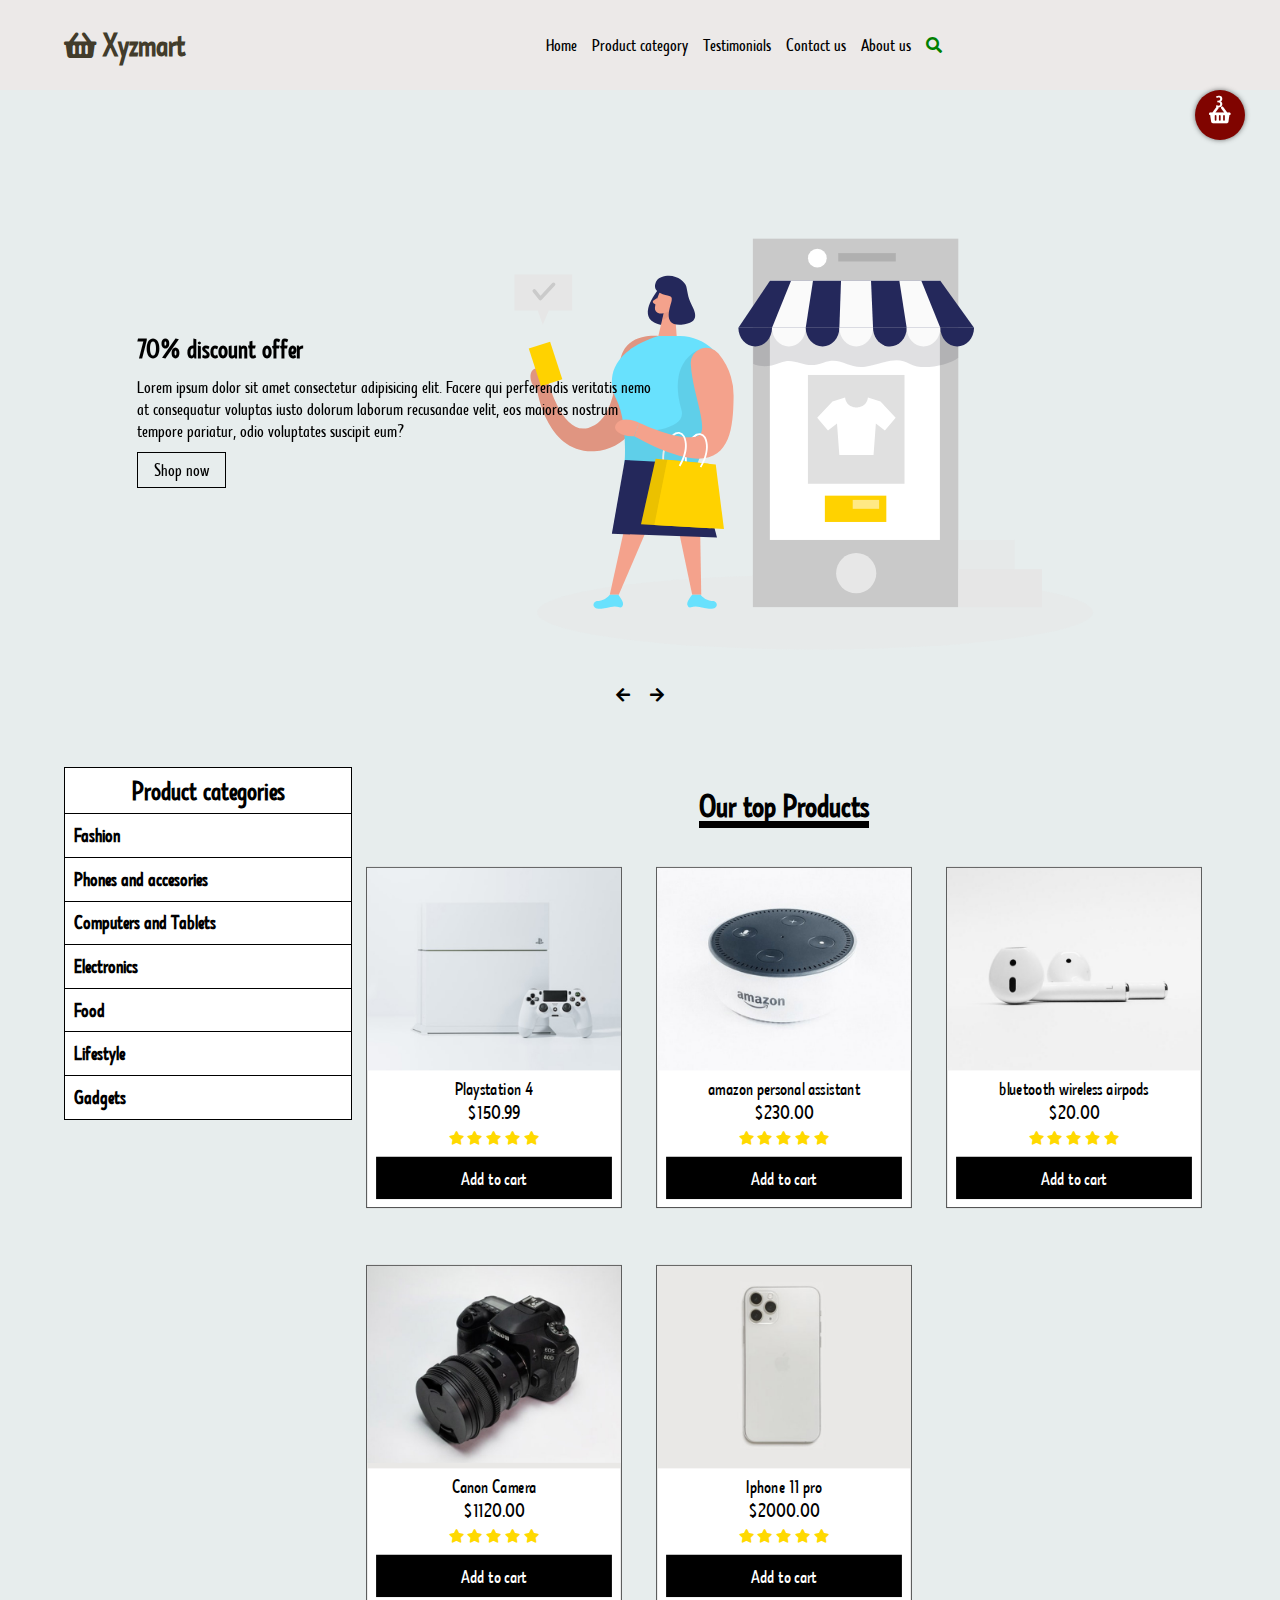
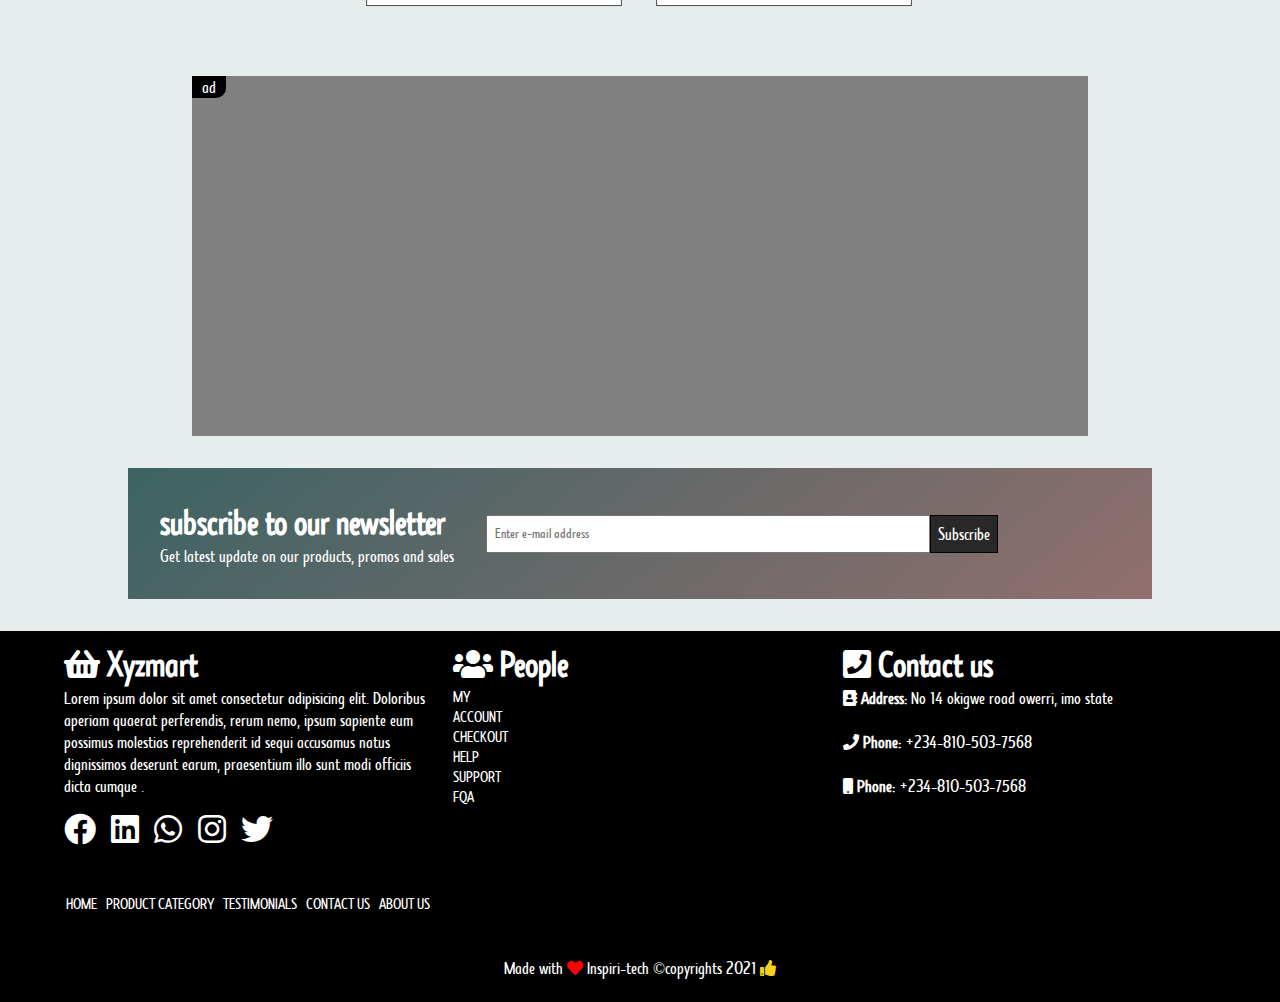
<file: index.html>
<!DOCTYPE html>
<html lang="en">
  <head>
    <meta charset="UTF-8" />
    <meta http-equiv="X-UA-Compatible" content="IE=edge" />
    <meta name="viewport" content="width=device-width, initial-scale=1.0" />
    <title>E-commerce Home</title>
    <link rel="stylesheet" href="./public/css/font-awesome.css" />
    <link rel="stylesheet" href="./public/css/all.min.css" />
    <link rel="stylesheet" href="public/css/main.css" />
  </head>
  <body>
      <header>
        <div class="site-menu">
          <div class="site-name">
            <h1>
              <i class="fa fa-shopping-basket" aria-hidden="true"></i> Xyzmart
            </h1>
            <i class="fa fa-bars" aria-hidden="true"></i>
          </div>
          <nav class="site-nav">
            <ul class="nav-menu toggle-visibility">
              <li><a href="#">Home</a></li>
              <li><a href="#">Product category</a></li>
              <li><a href="#">Testimonials</a></li>
              <li><a href="#">Contact us</a></li>
              <li><a href="#">About us</a></li>
              <li><a href="" class=""><i class="fa fa-search"></i></a></li>
            </ul>
            
            <ul class="site-menu-icons-nav">
              <li id="show-cart"><i class="fas fa-shopping-basket"><i class=""></i></i><sup><strong>3</strong></sup></li>
            </ul>
          </nav>

          
        </div>

       
      </header>
     
      <section class="hero-section ">
        <div class="sliders">
          <div
            class="slide "
            style="
              background-image: url(./public/images/online_shopping.svg);
              background-size: contain;
              background-position: center;
              background-repeat: no-repeat;
              background-position-x: right;
            "
          >
            <div class="slide-banner">
              <h2>70% discount offer</h2>
              <p>
                Lorem ipsum dolor sit amet consectetur adipisicing elit. Facere
                qui perferendis veritatis nemo at consequatur voluptas iusto
                dolorum laborum recusandae velit, eos maiores nostrum tempore
                pariatur, odio voluptates suscipit eum?
              </p>
              <a href="#" class="btn btn-outline shop-now">Shop now</a>
            </div>
          </div>

          <div
            class="slide"
            style="
              background-image: url(./public/images/undraw_shopping_app_flsj.svg);
              background-size: contain;
              background-position: center;
              background-repeat: no-repeat;
              background-position-x: right;
            "
          >
            <div class="slide-banner">
              <h2>70% discount offer</h2>
              <p>
                Lorem ipsum dolor sit amet consectetur adipisicing elit. Facere
                qui perferendis veritatis nemo at consequatur voluptas iusto
                dolorum laborum recusandae velit, eos maiores nostrum tempore
                pariatur, odio voluptates suscipit eum?
              </p>
              <a href="#" class="btn btn-outline shop-now">Shop now</a>
            </div>
          </div>

          <div
            class="slide"
            style="
              background-image: url(./public/images/undraw_empty_cart_co35.svg);
              background-size: contain;
              background-position: center;
              background-repeat: no-repeat;
              background-position-x: right;
            "
          >
            <div class="slide-banner">
              <h2>70% discount offer</h2>
              <p>
                Lorem ipsum dolor sit amet consectetur adipisicing elit. Facere
                qui perferendis veritatis nemo at consequatur voluptas iusto
                dolorum laborum recusandae velit, eos maiores nostrum tempore
                pariatur, odio voluptates suscipit eum?
              </p>
              <a href="#" class="btn btn-outline shop-now">Shop now</a>
            </div>
          </div>
        </div>
        <div class="sliders-controls"></div>
      </section>

      <!-- Top products-->
<main>
  <div class="cart toggle-cart ">
    <div class="cart-header"><h3>
      xyzcart
    </h3>
    <i class="fa fa-times" id="close-cart" aria-hidden="true"></i>
  </div>
    <div class="cart-body">
      <div class="cart-product">
        <div class="cart__prod-img">
   <img src="./public/images/sample6.jpg" alt="">
        </div>
        <div class="cart__prod-details">
          <div class="cart__product-count">
            <button class="cart__product-count-plus counter-btn"><i class="fa fa-plus" aria-hidden="true"></i></button>
            <input type="text" class="cart__product-count-counter"  id = "count-input"value='1'>
            <button class="cart__product-count-plus counter-btn"><i class="fa fa-minus" aria-hidden="true"></i></button>
          </div>
          <div class="cart__prod-name">Iphone 11 pro max</div>
          <div class="cart__prod-price">
            <p>$400.99</p>
          <a href="" class="btn btn-outline">Remove</a>
          <a href="" class="btn btn-outline btn-success">descrption</a>

          </div>
        </div>
      </div>

      <div class="cart-product">
        <div class="cart__prod-img">
   <img src="./public/images/sample5.jpg" alt="">
        </div>
        <div class="cart__prod-details">
          <div class="cart__product-count">
            <button class="cart__product-count-plus counter-btn"><i class="fa fa-plus" aria-hidden="true"></i></button>
            <input type="text" class="cart__product-count-counter " value='1'/>
            <button class="cart__product-count-plus counter-btn"><i class="fa fa-minus" aria-hidden="true"></i></button>
          </div>
          <div class="cart__prod-name">Apple air pods</div>
          <div class="cart__prod-price">
            <p>$200.00</p>
          <a href="" class="btn btn-outline">Remove</a>
          <a href="" class="btn btn-outline btn-success">descrption</a>
          </div>
        </div>
      </div>
    </div>
    <div class="cart__product-total">
      <div class="price-total">
        <h3>Price total</h3>
        <h3 class="product-total">$600.99</h3>
      </div>

      <div class="cart-footer-container">
        <button class="btn btn-outline cshoping">continue shopping</button>
        <button class="btn btn-outline  p2p">Proceed to payment</button>
      </div>
    </div>

    
    
  </div>
  <div class="products_section ">
  <div class="category-dropdown">
    <div class="cat-header">
      <h3>Product categories</h3>
    </div>
<ul class="products-categories">
  <li><a href="">Fashion</a></li>
  <li><a href="">Phones and accesories</a></li>
  <li><a href="">Computers and Tablets</a></li>
  <li><a href="">Electronics</a></li>
  <li><a href="">Food</a></li>
  <li><a href="">Lifestyle</a></li>
  <li><a href="">Gadgets</a></li>
</ul>
</div>

<div class="top-products">
  <div class="section-header">
    <h2>Our top Products</h2>
    <div class="grid-4-cols ">
      <div class="product-card">
        <div class="product-header-top">
          <img src="./public/images/sample7.jpg" alt="">
        </div>
        <div class="prod-card-body">
          <div class="product-name">Playstation 4</div>
          <div class="product-price">$150.99</div>
          <div class="review">
            <i class="fas fa-star    "></i>
            <i class="fas fa-star    "></i>
            <i class="fas fa-star    "></i>
            <i class="fas fa-star    "></i>
            <i class="fas fa-star    "></i>
          </div>
          <a href="" class="btn btn-add-to-cart ">Add to cart</a>
        </div>
      </div>


      <div class="product-card">
        <div class="product-header-top">
          <img src="./public/images/sample5.jpg" alt="">
        </div>
        <div class="prod-card-body">
          <div class="product-name">amazon personal assistant</div>
          <div class="product-price">$230.00</div>
          <div class="review">
            <i class="fas fa-star    "></i>
            <i class="fas fa-star    "></i>
            <i class="fas fa-star    "></i>
            <i class="fas fa-star    "></i>
            <i class="fas fa-star    "></i>
          </div>
          <a href="" class="btn btn-add-to-cart">Add to cart</a>
        </div>
      </div>


      <div class="product-card">
        <div class="product-header-top">
          <img src="./public/images/sample4.jpg" alt="">
        </div>
        <div class="prod-card-body">
          <div class="product-name">bluetooth wireless airpods</div>
          <div class="product-price">$20.00</div>
          <div class="review">
            <i class="fas fa-star    "></i>
            <i class="fas fa-star    "></i>
            <i class="fas fa-star    "></i>
            <i class="fas fa-star    "></i>
            <i class="fas fa-star    "></i>
          </div>
          <a href="" class="btn btn-add-to-cart">Add to cart</a>
        </div>
      </div>


      <div class="product-card">
        <div class="product-header-top">
          <img src="./public/images/sample8.jpg" alt="">
        </div>
        <div class="prod-card-body">
          <div class="product-name">Canon Camera</div>
          <div class="product-price">$1120.00</div>
          <div class="review">
            <i class="fas fa-star    "></i>
            <i class="fas fa-star    "></i>
            <i class="fas fa-star    "></i>
            <i class="fas fa-star    "></i>
            <i class="fas fa-star    "></i>
          </div>
          <a href="" class="btn btn-add-to-cart">Add to cart</a>
        </div>
      </div>

      <div class="product-card">
        <div class="product-header-top">
          <img src="./public/images/sample6.jpg" alt="">
        </div>
      <div class="prod-card-body">
          <div class="product-name"></div>
        </div>
        <div class="prod-card-body">
          <div class="product-name">Iphone 11 pro</div>
          <div class="product-price">$2000.00</div>
          <div class="review">
            <i class="fas fa-star    "></i>
            <i class="fas fa-star    "></i>
            <i class="fas fa-star    "></i>
            <i class="fas fa-star    "></i>
            <i class="fas fa-star    "></i>
          </div>
          <a href="" class="btn btn-add-to-cart">Add to cart</a>
        </div>
      </div>



    </div>
  </div>
</div>

  </div>


  <div class="section ad">
    <div class="ad__space">
<div class="ads-header">
  <p>ad</p>
</div>

    </div>
  </div>

  <div class="get-info">
    <div class="info-text">
      <h1>subscribe to our newsletter</h1>
      <p>Get latest update on our products, promos and sales</p>
    </div>
    
    <form action="" method="post">
      <div class="form-control">
        <input type="email" placeholder="Enter e-mail address"> <a href="" class="btn-outline subscribe">Subscribe</a>
      </div>
    </form>
  </div>
</main>


<footer>
  <div class="footer">
    <div class="socials">
   
      <h1><i class="fa fa-shopping-basket" aria-hidden="true"></i> Xyzmart</h1>
      <p>Lorem ipsum dolor sit amet consectetur adipisicing elit. Doloribus aperiam quaerat perferendis, rerum nemo, ipsum sapiente eum possimus molestias reprehenderit id sequi accusamus natus dignissimos deserunt earum, praesentium illo sunt modi officiis dicta cumque .</p>
<div class=" social-icons">
  <a href="https://facebook.com" ><i class="fab fa-facebook fa-2x" aria-hidden="true"></i></a>
  <a href="https://facebook.com" ><i class="fab fa-linkedin fa-2x" aria-hidden="true"></i></a>
  <a href="https://facebook.com" ><i class="fab fa-whatsapp fa-2x" aria-hidden="true"></i></a>
  <a href="https://facebook.com" ><i class="fab fa-instagram  fa-2x" aria-hidden="true"></i></a>
  <a href="https://facebook.com" ><i class="fab fa-twitter  fa-2x" aria-hidden="true"></i></a>
</div>
    </div>
    <div class="quick-links">
      <h1><span class="fa fa-users"></span> People</h1>
      <ul class="quick-links">
        <li><a href="">My Account</a></li>
        <li><a href="">Checkout</a></li>
        <li><a href="">Help</a></li>
        <li><a href="">Support</a></li>
        <li><a href="">FQA</a></li>
        <li><a href=""></a></li>
      </ul>
    </div>

    <div class="contact-us">
      <h1><i class="fa fa-phone-square" aria-hidden="true"> </i> Contact us</h1>
      <div class="">
        <p><i class="fas fa-address-book "> </i><strong>  Address:  </strong> No 14 okigwe road owerri, imo state </p>
        <br>
        <p><i class="fa fa-phone" aria-hidden="true"></i> <strong>  Phone:   </strong> +234-810-503-7568 </p>
        <br>
        <p><i class="fas fa-mobile"></i><strong>  Phone:   </strong> +234-810-503-7568</p>
        
      </div>
      </ul>
    </div>

    <div class="newsletter">
     
      <ul class="footer-nav">
        <li><a href="">Home</a></li>
        <li><a href="">Product category</a></li>
        <li><a href="">Testimonials</a></li>
        <li><a href="">contact us</a></li>
        <li><a href="">About us</a></li>
      </ul>
    </div>
  </div>
 
  <div class="copyright">Made with  <i class="fa fa-heart " aria-hidden="true"></i> Inspiri-tech &copy;copyrights 2021
    <i class="fa fa-thumbs-up" aria-hidden="true"></i>
  </div>
</footer>

    

    <script src="./public/js/jquery-1.11.0.min.js"></script>
    <script src="./public/js/jquery-migrate-1.2.1.min.js"></script>
    <!-- <script src="./public/js/all.min.js"></script> -->
    <script src="./public/js/slick.min.js"></script>
    <script src="./public/js/main.js"></script>
  </body>
</html>
</file>
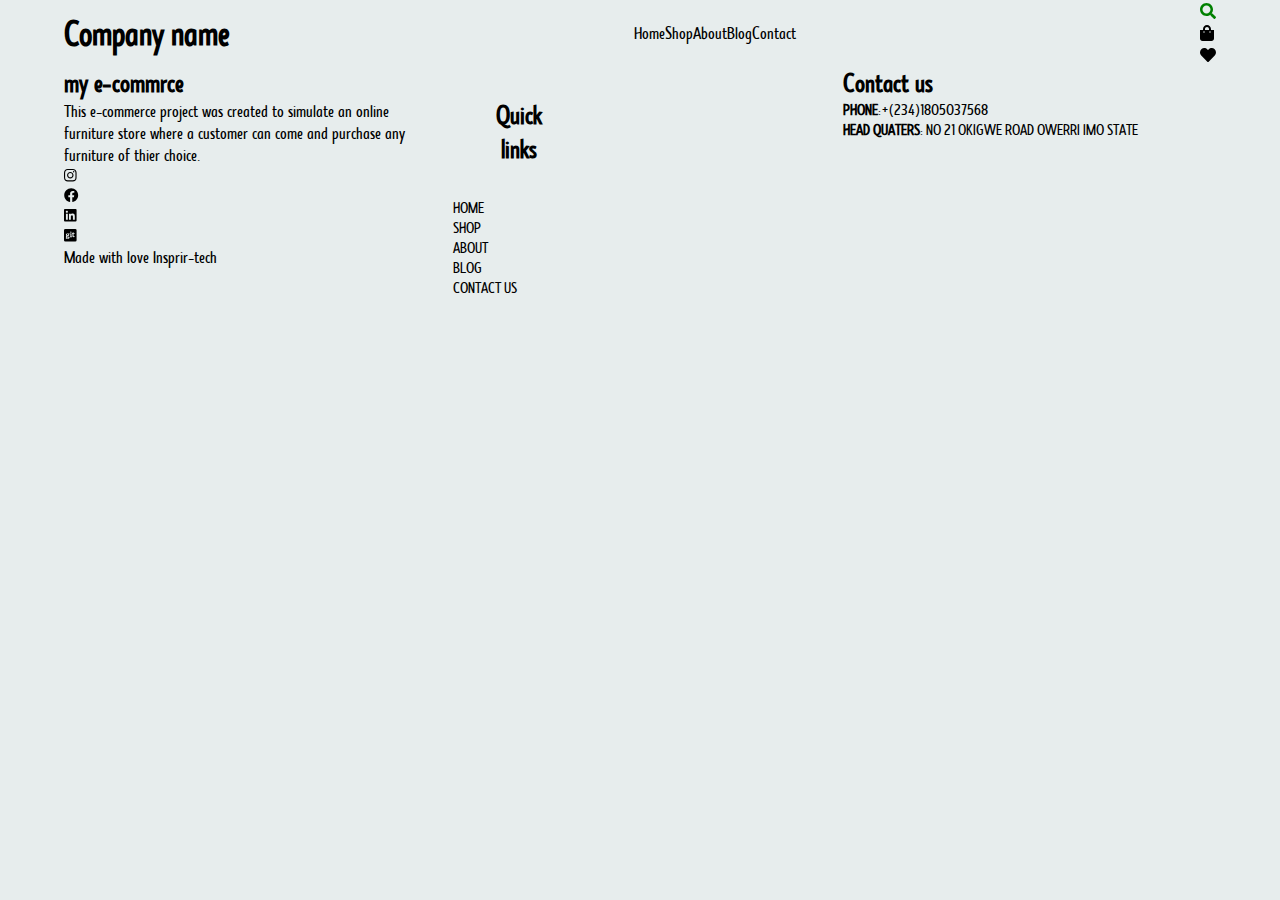
<file: blank.html>
<!DOCTYPE html>
<html lang="en">
<head>
    <meta charset="UTF-8">
    <meta http-equiv="X-UA-Compatible" content="IE=edge">
    <meta name="viewport" content="width=device-width, initial-scale=1.0">
    <title>E-commerce Home</title>
    <link rel="stylesheet" href="./public/css/font-awesome.css">
    <link rel="stylesheet" href="./public/css/all.min.css">
    <link rel="stylesheet" href="public/css/main.css">
    
</head>
<body>
<div class="main">
    
<section class="header-section">
     <div class="site-menu">
         <div class="site-title">
                <h1>Company name</h1>
         </div>

             <ul class="site-nav hide_menu">
<li><a href="">Home</a></li>
<li><a href="">Shop</a></li>
<li><a href="">About</a></li>
<li><a href="">Blog</a></li>
<li><a href="">Contact</a></li> 
             </ul>


<ul class="menu-icons">
<li><i class="fas fa-search" aria-hidden="true"></i></li>
<li><i class="fas fa-shopping-bag    "></i></li>
<li><i class="fas fa-heart" aria-hidden="true"></i></li>
<li class="bars"><i class="fas fa-bars  "></i></li>
</ul>


     </div>
</section>








<div class="footer">
<div class="side-desc">
    <h2>my e-commrce</h2>
<p>This e-commerce project was created to simulate an online furniture store where a customer can come and purchase any furniture of thier choice.</p>

<nav class="socials">
    <li><a href=""><i class="fab fa-instagram "></i></a></li>
    <li><a href=""> <i class="fab fa-facebook" aria-hidden="true"></i></a></li>
    <li><a href=""><i class="fab fa-linkedin aria-hidden="true"></i></a></li>
    <li><a href="">   <i class="fab fa-git-square" aria-hidden="true"></i></a></li>
</nav>
<div class="signature">
    <p>Made with love Insprir-tech</p>
</div>
</div>
<div class="quick-links">
    <h2>Quick links</h2>
<nav>
    <ul>
        <li><a href="">Home</a></li>
        <li><a href="">Shop</a></li>
        <li><a href="">About</a></li>
        <li><a href="">Blog</a></li>
        <li><a href="">Contact us</a></li>
    </ul>
</nav>
</div>

<div class="constact-us">
    <h2>Contact us</h2>
    <ul>
        <li><b>Phone</b>:+(234)1805037568</li>
        <li><b>Head quaters</b>: No 21 okigwe road owerri imo state </li>
        <li><a href=""></a></li>
    </ul>
</div>


</div>

</div>
<script src="./public/js/all.min.js"></script>
<script src="./public/js/main.js"></script>
</body>
</html>
</file>
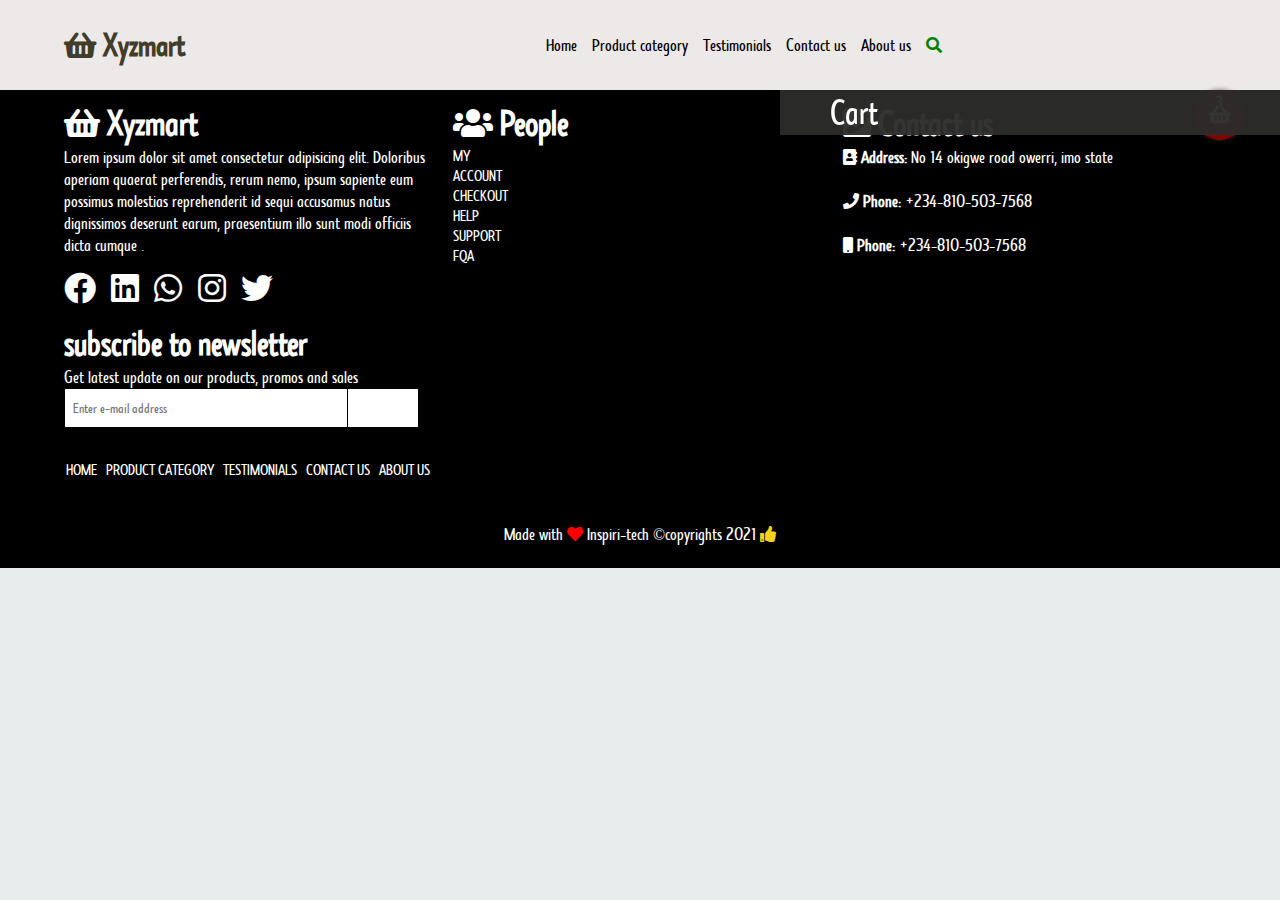
<file: cart.html>
<!DOCTYPE html>
<html lang="en">
  <head>
    <meta charset="UTF-8" />
    <meta http-equiv="X-UA-Compatible" content="IE=edge" />
    <meta name="viewport" content="width=device-width, initial-scale=1.0" />
    <title>Cart </title>
    <link rel="stylesheet" href="./public/css/font-awesome.css" />
    <link rel="stylesheet" href="./public/css/all.min.css" />
    <link rel="stylesheet" href="public/css/main.css" />
  </head>
  <body>
      <header>
        <div class="site-menu">
          <div class="site-name">
            <h1>
              <i class="fa fa-shopping-basket" aria-hidden="true"></i> Xyzmart
            </h1>
            <i class="fa fa-bars" aria-hidden="true"></i>
          </div>
          <nav class="site-nav">
            <ul class="nav-menu toggle-visibility">
              <li><a href="#">Home</a></li>
              <li><a href="#">Product category</a></li>
              <li><a href="#">Testimonials</a></li>
              <li><a href="#">Contact us</a></li>
              <li><a href="#">About us</a></li>
              <li><a href="" class=""><i class="fa fa-search"></i></a></li>
            </ul>
            
            <ul class="site-menu-icons-nav">
              <li><i class="fas fa-shopping-basket"><i class=""></i></i><sup><strong>3</strong></sup></li>
            </ul>
          </nav>
        </div>
      </header>
      
     <main class="cart">
  <div class="cart-header">Cart</div>


     </main>
<footer>
  <div class="footer">
    <div class="socials">
   
      <h1><i class="fa fa-shopping-basket" aria-hidden="true"></i> Xyzmart</h1>
      <p>Lorem ipsum dolor sit amet consectetur adipisicing elit. Doloribus aperiam quaerat perferendis, rerum nemo, ipsum sapiente eum possimus molestias reprehenderit id sequi accusamus natus dignissimos deserunt earum, praesentium illo sunt modi officiis dicta cumque .</p>
<div class=" social-icons">
  <a href="https://facebook.com" ><i class="fab fa-facebook fa-2x" aria-hidden="true"></i></a>
  <a href="https://facebook.com" ><i class="fab fa-linkedin fa-2x" aria-hidden="true"></i></a>
  <a href="https://facebook.com" ><i class="fab fa-whatsapp fa-2x" aria-hidden="true"></i></a>
  <a href="https://facebook.com" ><i class="fab fa-instagram  fa-2x" aria-hidden="true"></i></a>
  <a href="https://facebook.com" ><i class="fab fa-twitter  fa-2x" aria-hidden="true"></i></a>
</div>
    </div>
    <div class="quick-links">
      <h1><span class="fa fa-users"></span> People</h1>
      <ul class="quick-links">
        <li><a href="">My Account</a></li>
        <li><a href="">Checkout</a></li>
        <li><a href="">Help</a></li>
        <li><a href="">Support</a></li>
        <li><a href="">FQA</a></li>
        <li><a href=""></a></li>
      </ul>
    </div>

    <div class="contact-us">
      <h1><i class="fa fa-phone-square" aria-hidden="true"> </i> Contact us</h1>
      <div class="">
        <p><i class="fas fa-address-book "> </i><strong>  Address:  </strong> No 14 okigwe road owerri, imo state </p>
        <br>
        <p><i class="fa fa-phone" aria-hidden="true"></i> <strong>  Phone:   </strong> +234-810-503-7568 </p>
        <br>
        <p><i class="fas fa-mobile"></i><strong>  Phone:   </strong> +234-810-503-7568</p>
        
      </div>
      </ul>
    </div>

    <div class="newsletter">
      <h1>subscribe to newsletter</h1>
      <p>Get latest update on our products, promos and sales</p>
      <form action="" method="post">
        <div class="form-control">
          <input type="email" placeholder="Enter e-mail address"> <a href="" class="btn-outline">Subscribe</a>
        </div>
      </form>
      <ul class="footer-nav">
        <li><a href="">Home</a></li>
        <li><a href="">Product category</a></li>
        <li><a href="">Testimonials</a></li>
        <li><a href="">contact us</a></li>
        <li><a href="">About us</a></li>
      </ul>
    </div>
  </div>
 
  <div class="copyright">Made with  <i class="fa fa-heart " aria-hidden="true"></i> Inspiri-tech &copy;copyrights 2021
    <i class="fa fa-thumbs-up" aria-hidden="true"></i>
  </div>
</footer>
    <script src="./public/js/jquery-1.11.0.min.js"></script>
    <script src="./public/js/jquery-migrate-1.2.1.min.js"></script>
    <!-- <script src="./public/js/all.min.js"></script> -->
    <script src="./public/js/slick.min.js"></script>
    <script src="./public/js/main.js"></script>
  </body>
</html>
</file>
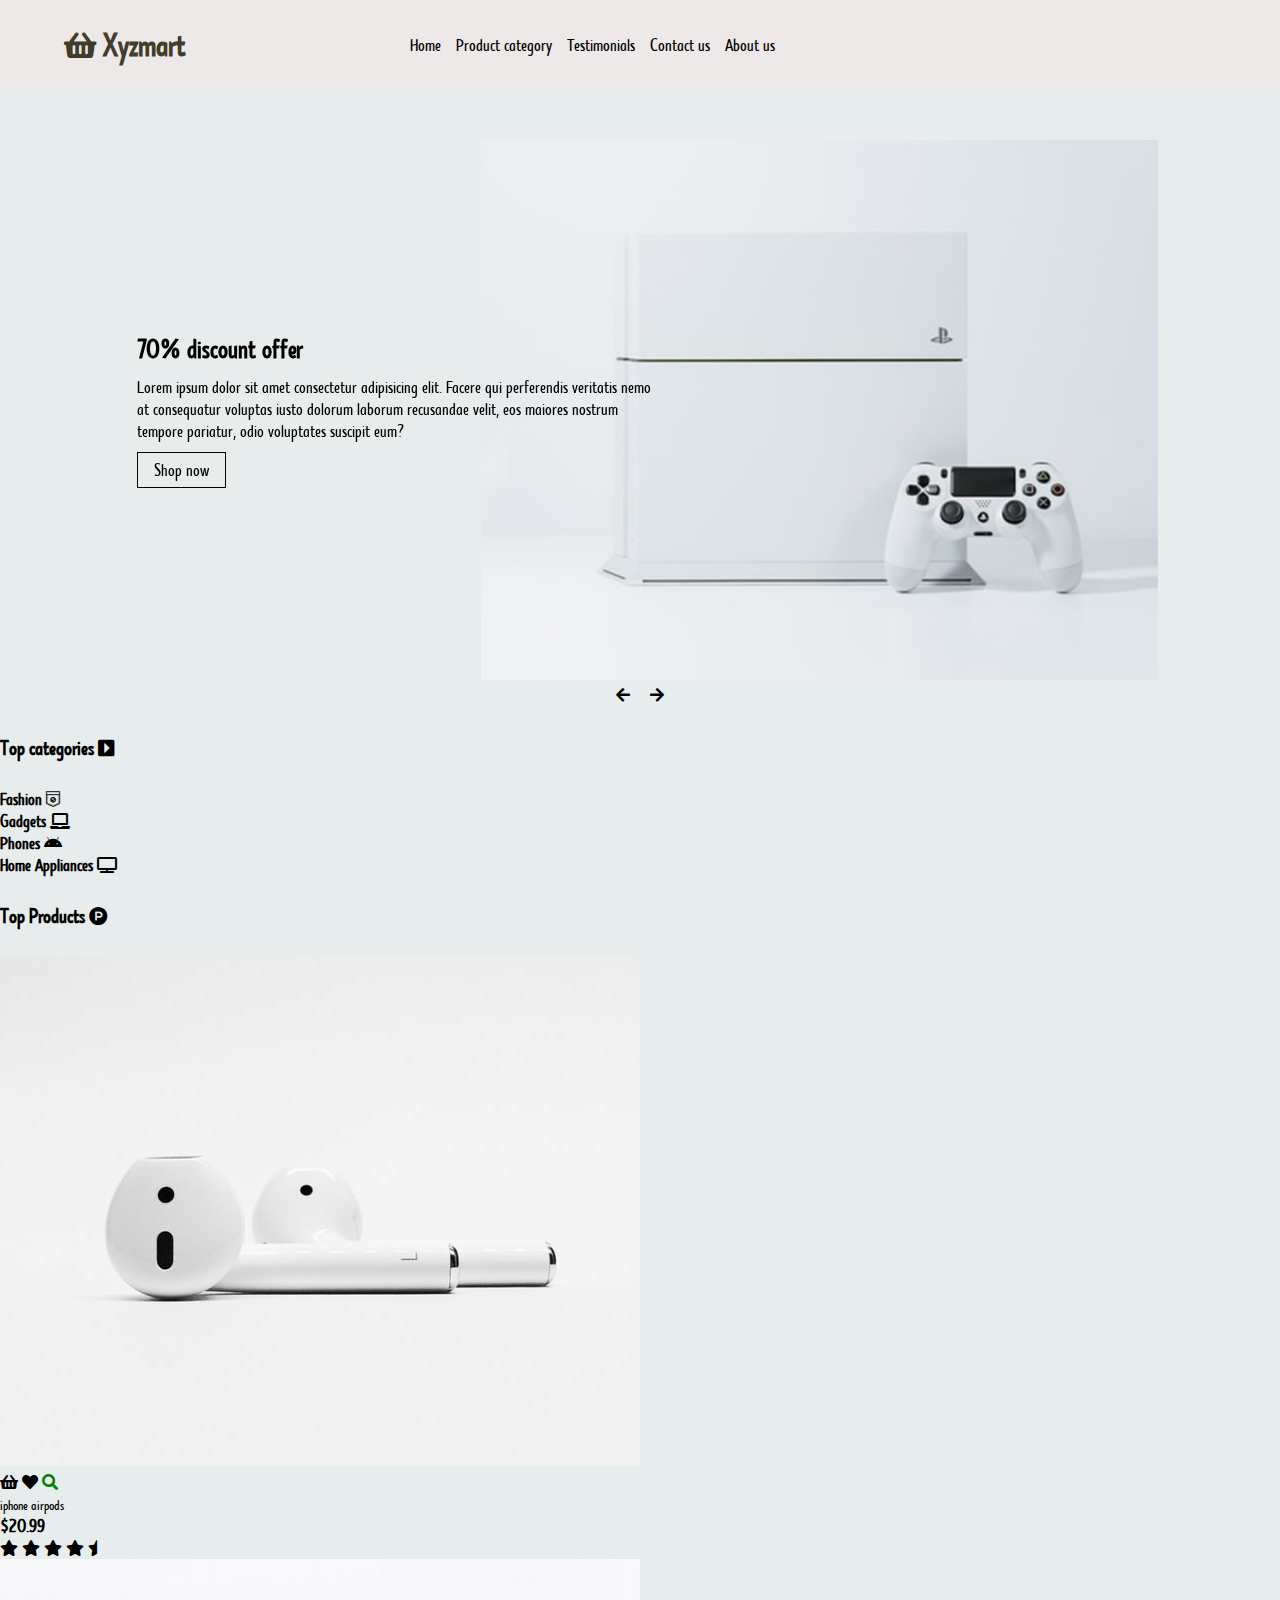
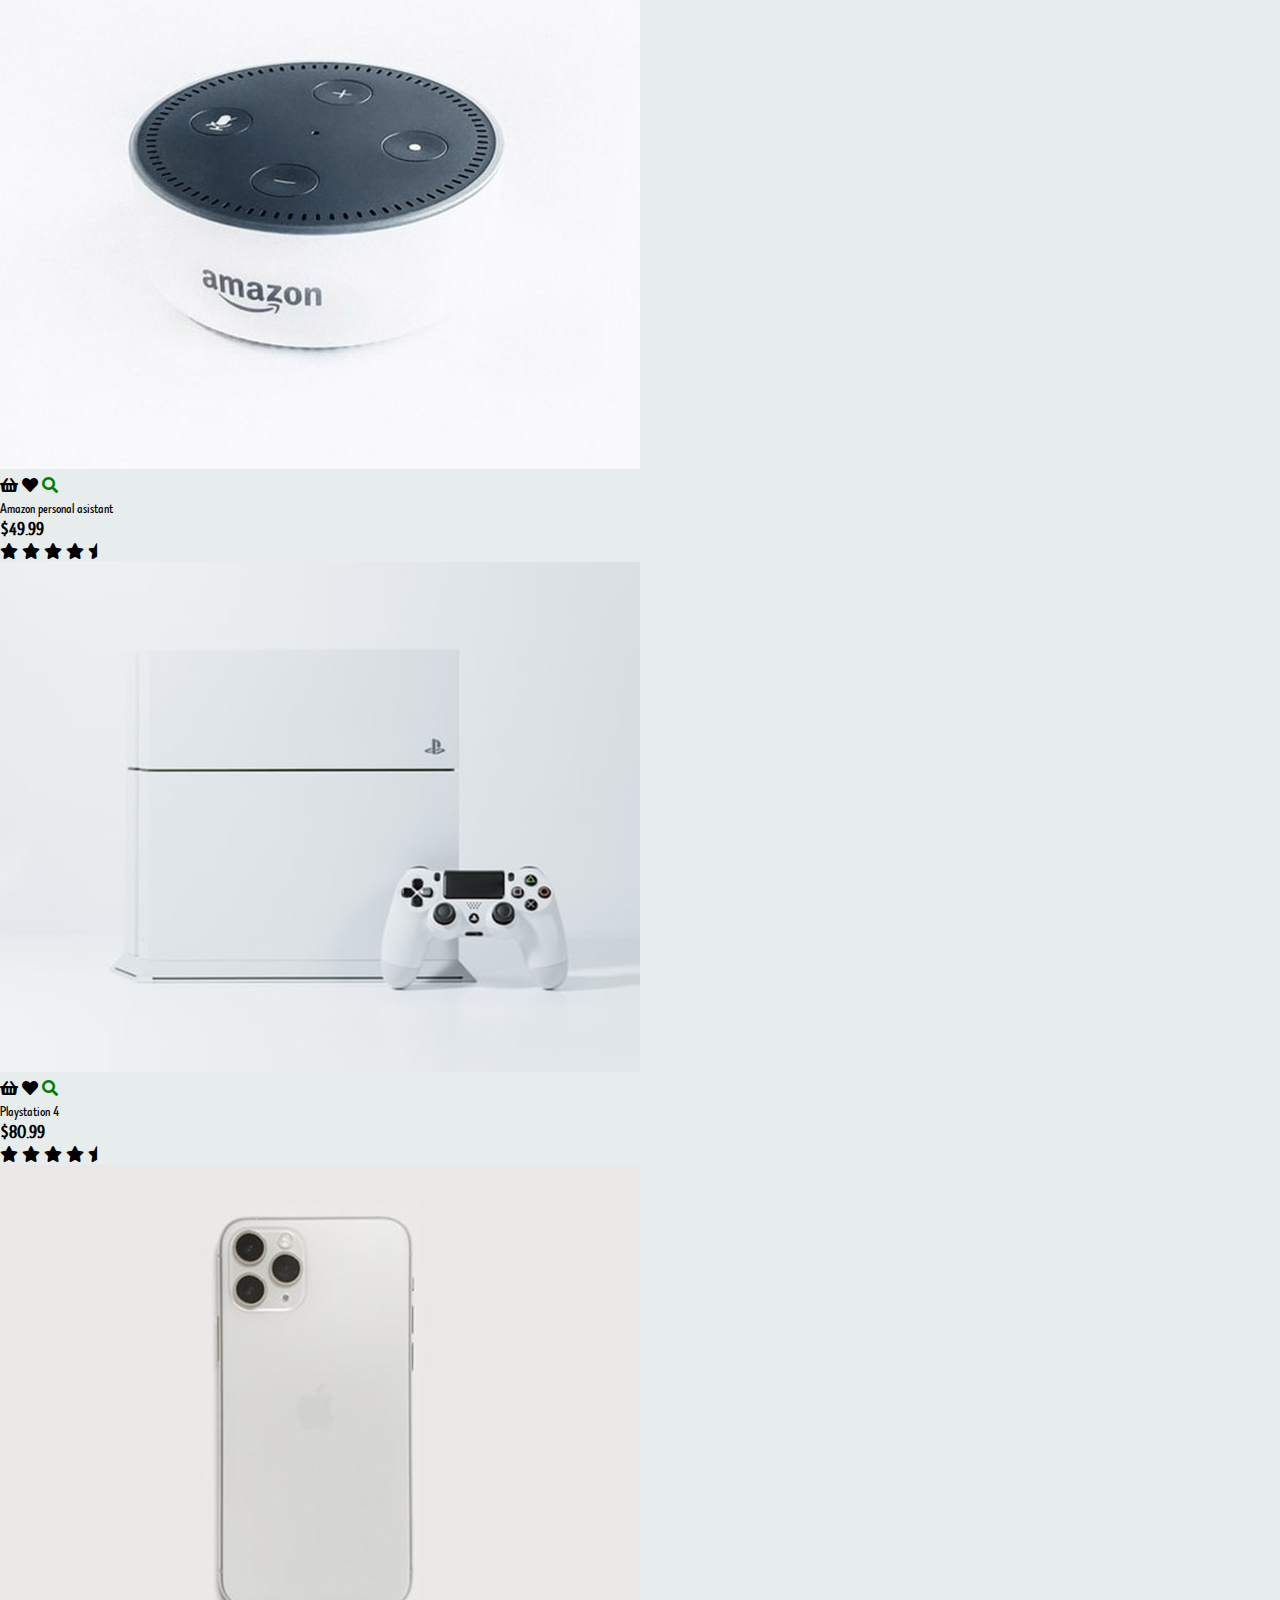
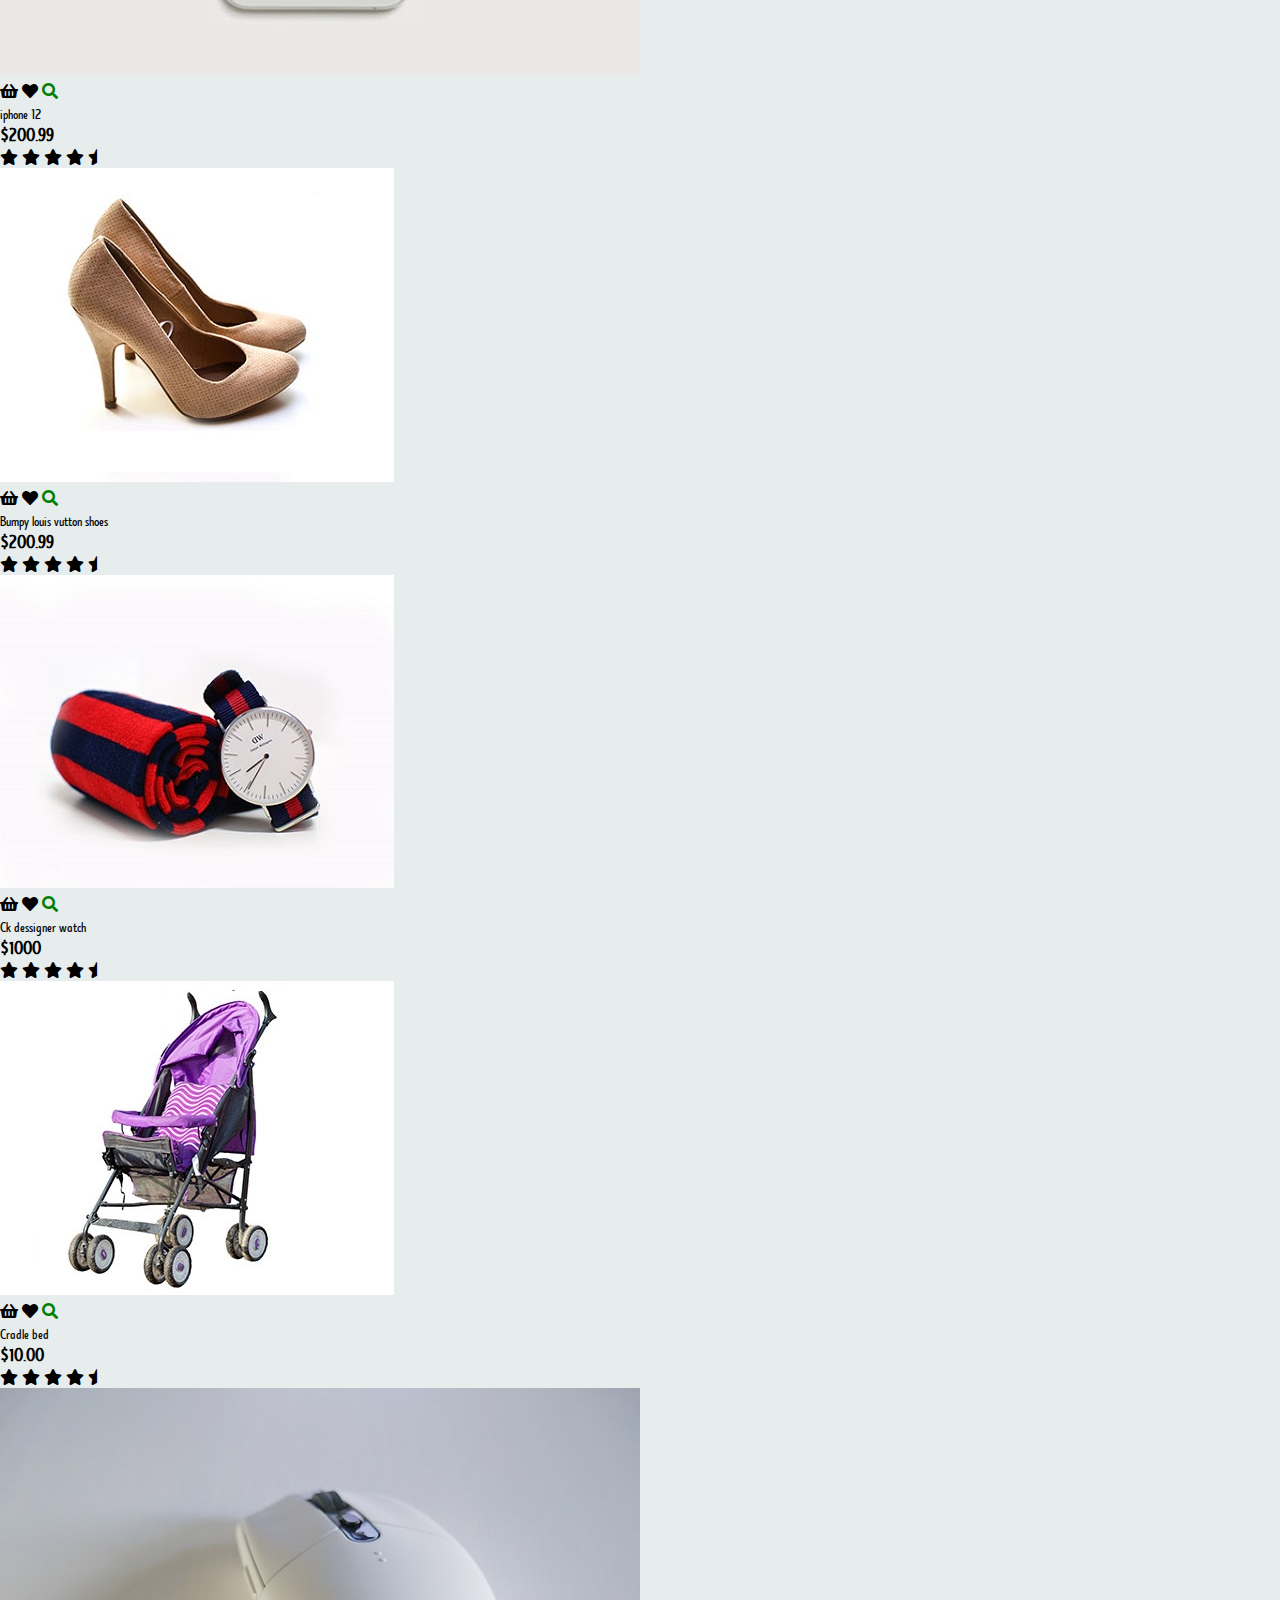
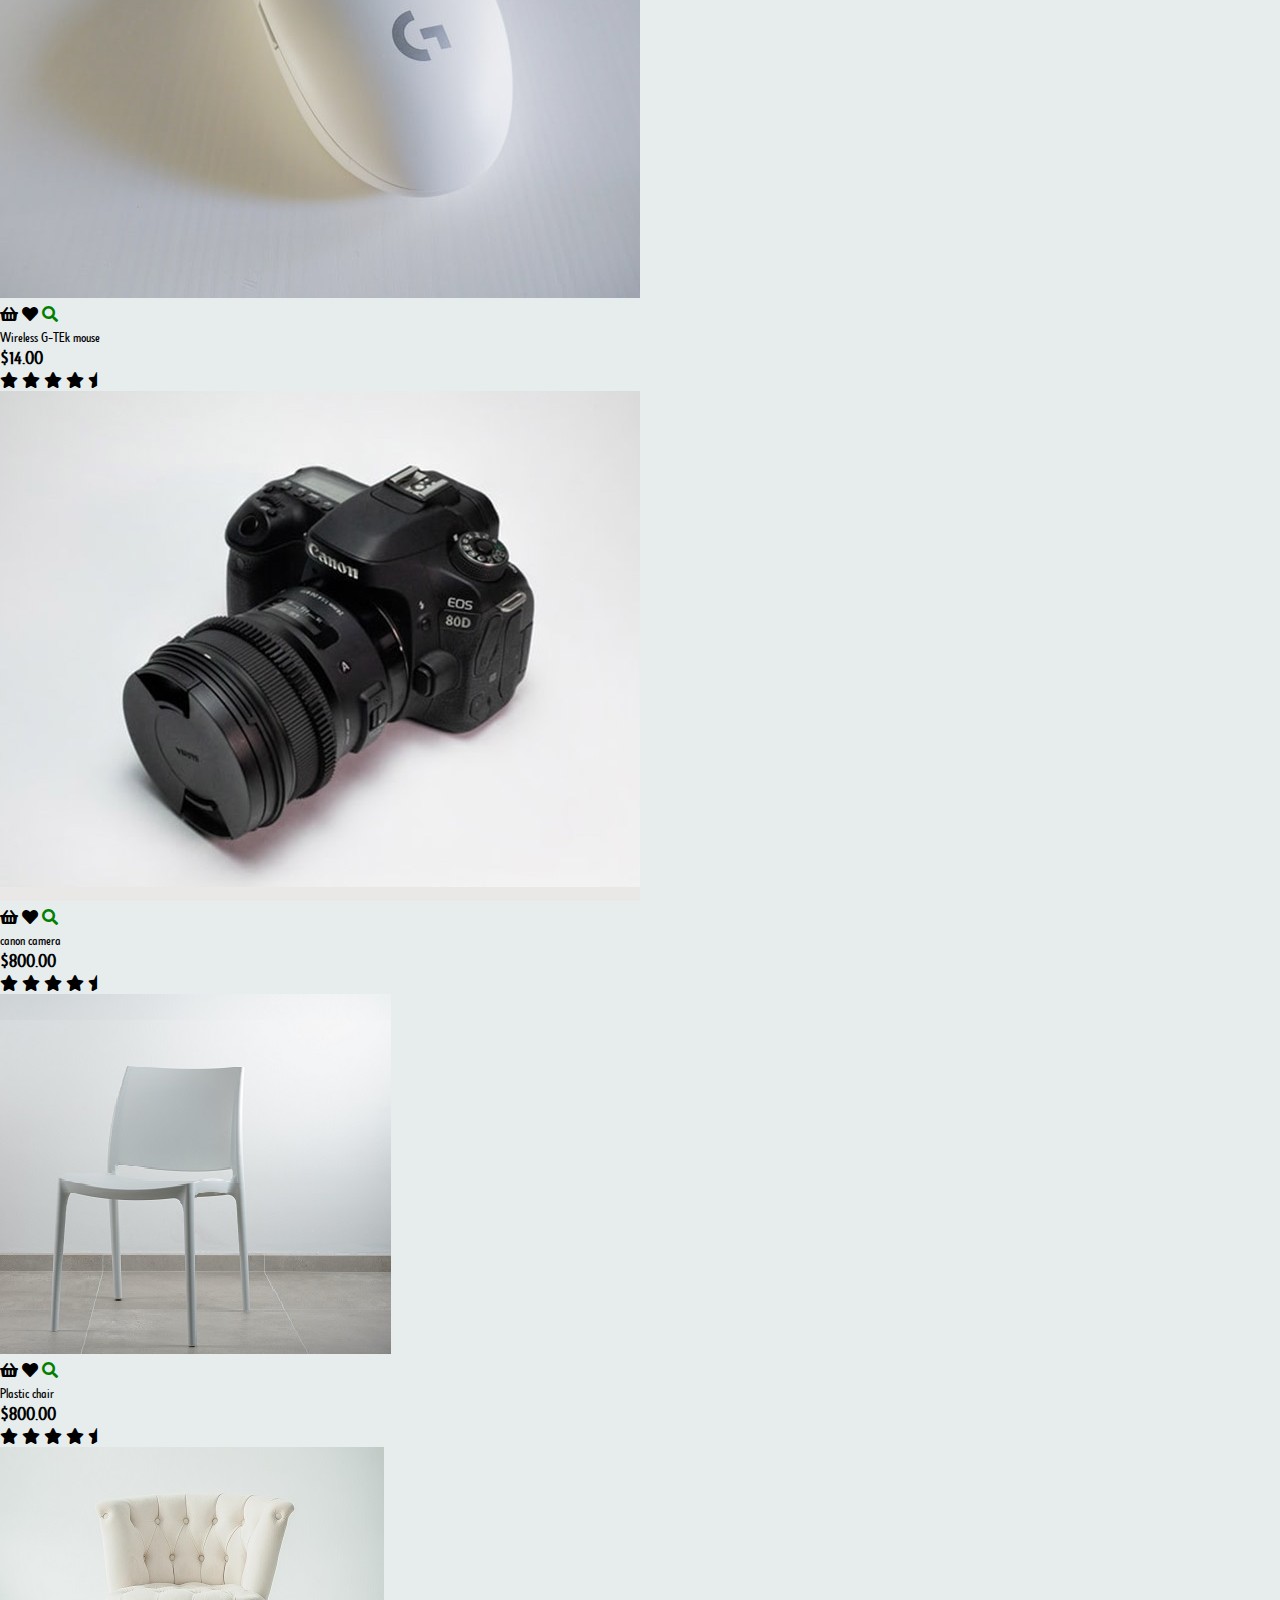
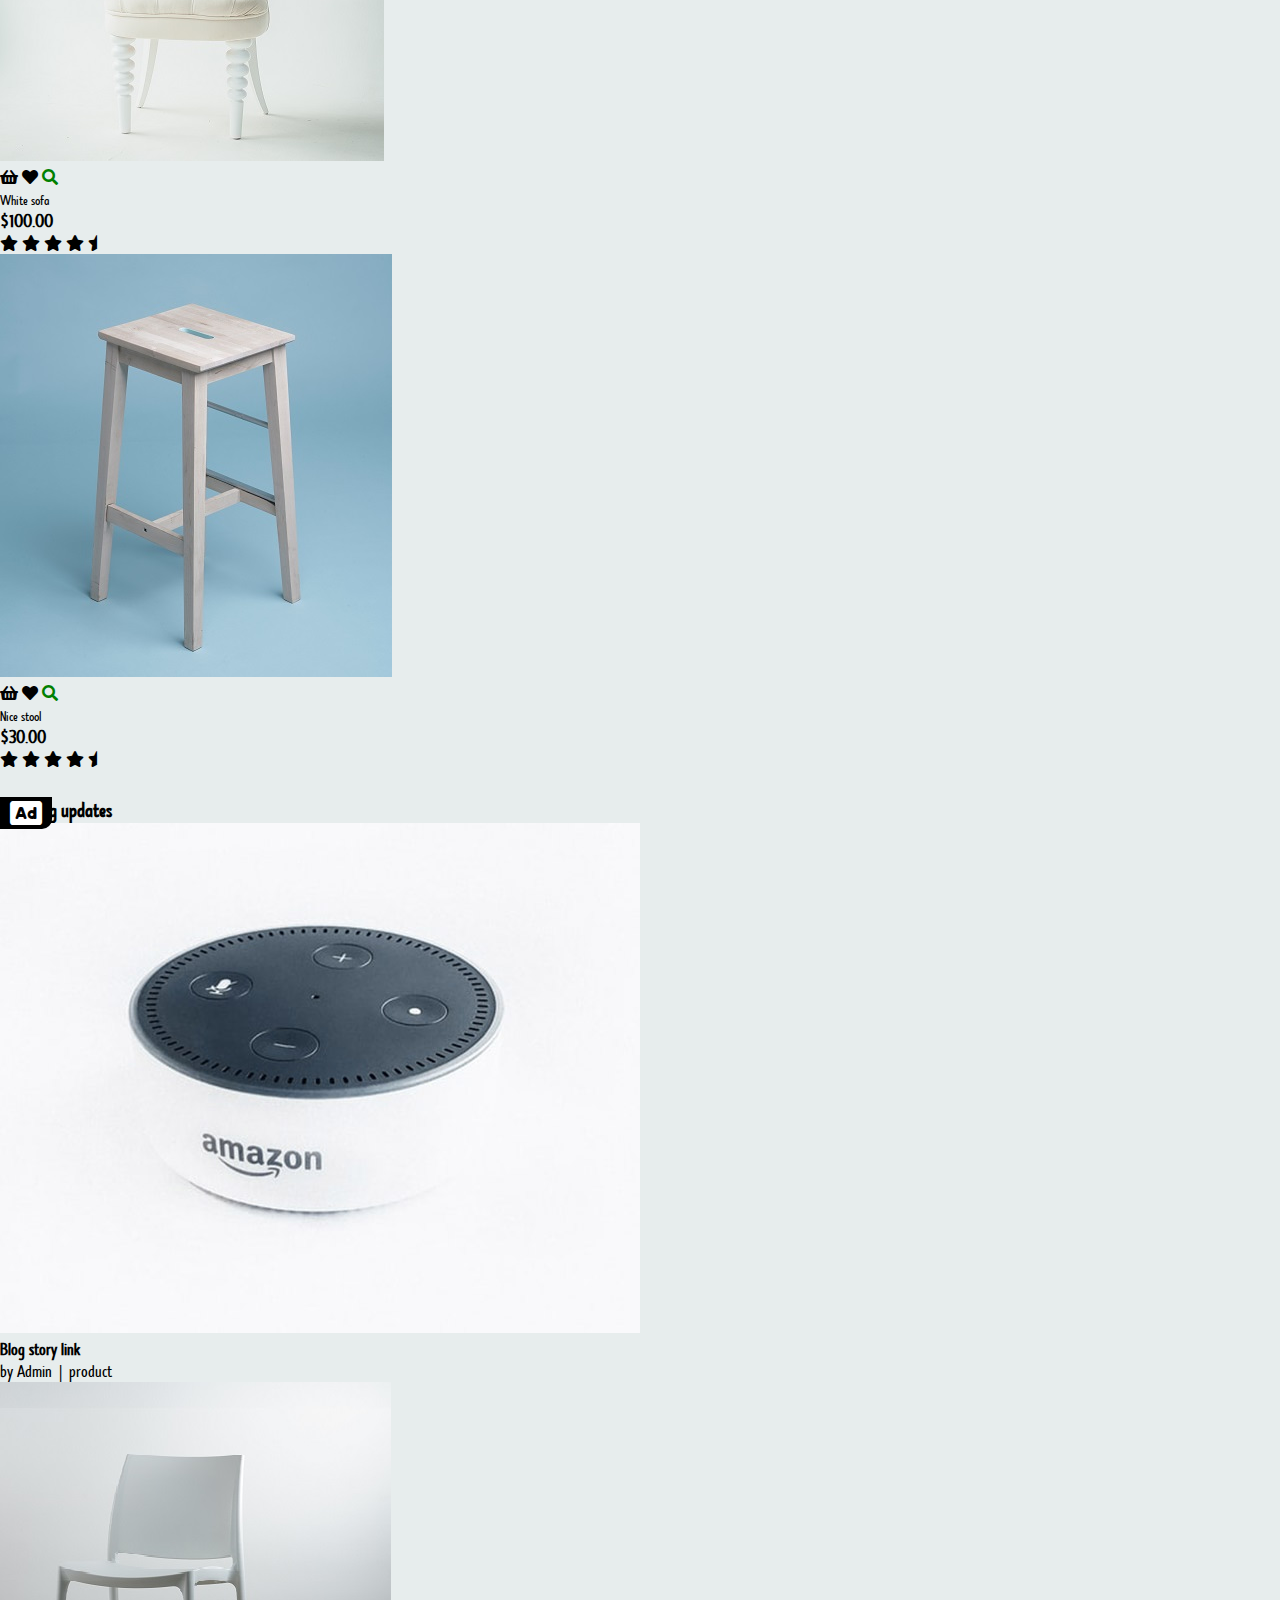
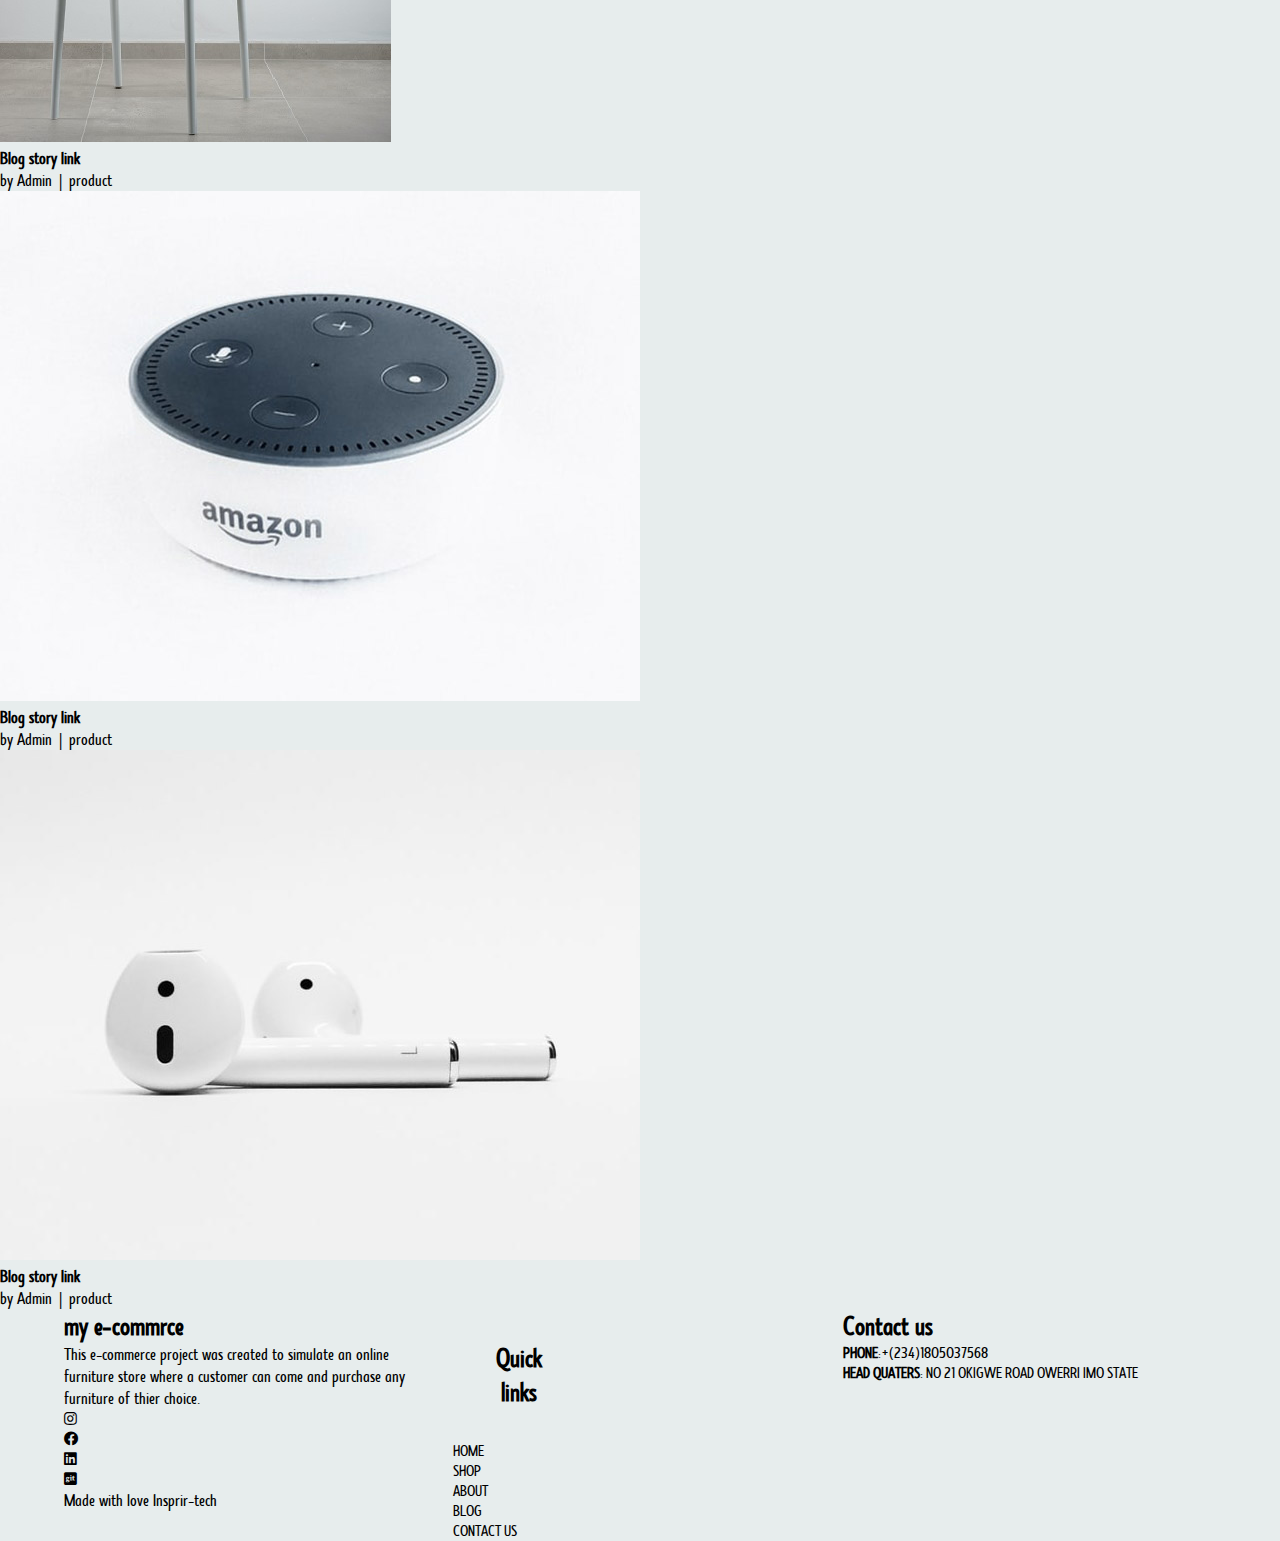
<file: product_description.html>
<!DOCTYPE html>
<html lang="en">
<head>
    <meta charset="UTF-8">
    <meta http-equiv="X-UA-Compatible" content="IE=edge">
    <meta name="viewport" content="width=device-width, initial-scale=1.0">
    <title>E-commerce Home</title>
    <link rel="stylesheet" href="./public/css/font-awesome.css">
    <link rel="stylesheet" href="./public/css/all.min.css">
    <link rel="stylesheet" href="public/css/main.css">
    
</head>
<body>
<div class="main">
    <header>
        <div class="site-menu">
            <div class="site-name">
                <h1><i class="fa fa-shopping-basket" aria-hidden="true"></i> Xyzmart</h1>
                <i class="fa fa-bars" aria-hidden="true"></i>

            </div>
              <nav>
            <ul class="nav-menu  toggle-visibility">
                <li><a href="#">Home</a></li>
                <li><a href="#">Product category</a></li>
                <li><a href="#">Testimonials</a></li>
                <li><a href="#">Contact us</a></li>
                <li><a href="#">About us</a></li>
            </ul>
            </nav>

        </div>
     
    </header>


<section class="hero-section">
    <div class="sliders">
        <div class="slide" style="
        background-image:url(./public/images/sample7.jpg);
        background-size:contain;
        background-position: center;
        background-repeat:no-repeat;
        background-position-x:right
        ">
        <div class="slide-banner">
            <h2>70% discount offer</h2>
            <p>Lorem ipsum dolor sit amet consectetur adipisicing elit. Facere qui perferendis veritatis nemo at consequatur voluptas iusto dolorum laborum recusandae velit, eos maiores nostrum tempore pariatur, odio voluptates suscipit eum?</p>
            <a href="#" class="btn btn-outline shop-now">Shop now</a>
        </div>
        </div>



        <div class="slide" style="
        background-image:url(./public/images/sample1.jpg);
        background-size:contain;
        background-position: center;
        background-repeat:no-repeat;
        background-position-x:right
        ">
        <div class="slide-banner">
            <h2>70% discount offer</h2>
            <p>Lorem ipsum dolor sit amet consectetur adipisicing elit. Facere qui perferendis veritatis nemo at consequatur voluptas iusto dolorum laborum recusandae velit, eos maiores nostrum tempore pariatur, odio voluptates suscipit eum?</p>
            <a href="#" class="btn btn-outline shop-now">Shop now</a>
        </div>
        </div>



      <div class="slide" style="
        background-image:url(./public/images/sample3.jpg);
        background-size:contain;
        background-position: center;
        background-repeat:no-repeat;
        background-position-x:right
        ">
        <div class="slide-banner">
            <h2>70% discount offer</h2>
            <p>Lorem ipsum dolor sit amet consectetur adipisicing elit. Facere qui perferendis veritatis nemo at consequatur voluptas iusto dolorum laborum recusandae velit, eos maiores nostrum tempore pariatur, odio voluptates suscipit eum?</p>
            <a href="#" class="btn btn-outline shop-now">Shop now</a>
        </div>
        </div>
        
      </div>
      <div class="sliders-controls"></div>
</section>



<!-- Top category Section -->


<section class=" section top-category container">
    <div class="section-title">
        <h3>Top  categories <i class="fas fa-caret-square-right "></i></h3>
    </div>
<div class="section-content categories ">
<a href=""  class="category">
   <h4  class="category-text">
         Fashion
         <i class="fab fa-shirtsinbulk    "></i>
   </h4>
</a>
<a  href = "#"class="category">
    <h4  class="category-text">
        Gadgets
        <i class="fas fa-laptop    "></i>
  </h4>
</a>
<a href="#"   class="category">
    <h4  class="category-text">
        Phones
        <i class="fab fa-android" aria-hidden="true"></i>
  </h4>
</a>
<a  href="" class="category">
    <h4  class="category-text">
        Home Appliances
        <i class="fa fa-television" aria-hidden="true"></i>
  </h4>
</a>
</div>
</section>








<section class="product-section container">
    <div class="section-title">
        <h3>Top  Products <i class=" fab fa-product-hunt"></i></h3>
    </div>

    <div class="section-content product-container">
        <div class="product">
            <div class="product-image">
                <img src="./public/images/sample4.jpg" alt="" srcset="">
                <div class="product-buttons">
                    <i class="fa fa-shopping-basket prod-icon" aria-hidden="true"></i>
                    <i class="fa fa-heart prod-icon" aria-hidden="true"></i>
                    <i class="fa fa-search prod-icon" aria-hidden="true"></i>
                </div>
            </div>
           <div class="product-details">
               <div>
                <small class="prod-name">iphone airpods</small>
                <p class="prod-price"><strong>$20.99</strong></p>
               </div>

               <div class="prod-rating">
                <i class="fa fa-star" aria-hidden="true"></i>
                <i class="fa fa-star" aria-hidden="true"></i>
                <i class="fa fa-star" aria-hidden="true"></i>
                <i class="fa fa-star" aria-hidden="true"></i>
                  <i class="fa fa-star-half" aria-hidden="true"></i>
               </div>
             
           </div> 
        </div>

        <div class="product">
            <div class="product-image">
                <img src="./public/images/sample5.jpg" alt="" srcset="">
                <div class="product-buttons">
                    <i class="fa fa-shopping-basket prod-icon" aria-hidden="true"></i>
                    <i class="fa fa-heart prod-icon" aria-hidden="true"></i>
                    <i class="fa fa-search prod-icon" aria-hidden="true"></i>
                </div>
            </div>
           <div class="product-details">
               <div>
                <small class="prod-name">Amazon personal asistant</small>
                <p class="prod-price"><strong>$49.99</strong></p>
               </div>

               <div class="prod-rating">
                <i class="fa fa-star" aria-hidden="true"></i>
                <i class="fa fa-star" aria-hidden="true"></i>
                <i class="fa fa-star" aria-hidden="true"></i>
                <i class="fa fa-star" aria-hidden="true"></i>
                  <i class="fa fa-star-half" aria-hidden="true"></i>
               </div>
             
           </div> 
        </div>


        <div class="product">
            <div class="product-image">
                <img src="./public/images/sample7.jpg" alt="" srcset="">
                <div class="product-buttons">
                    <i class="fa fa-shopping-basket prod-icon" aria-hidden="true"></i>
                    <i class="fa fa-heart prod-icon" aria-hidden="true"></i>
                    <i class="fa fa-search prod-icon" aria-hidden="true"></i>
                </div>
            </div>
           <div class="product-details">
               <div>
                <small class="prod-name">Playstation 4</small>
                <p class="prod-price"><strong>$80.99</strong></p>
               </div>

               <div class="prod-rating">
                <i class="fa fa-star" aria-hidden="true"></i>
                <i class="fa fa-star" aria-hidden="true"></i>
                <i class="fa fa-star" aria-hidden="true"></i>
                <i class="fa fa-star" aria-hidden="true"></i>
                  <i class="fa fa-star-half" aria-hidden="true"></i>
               </div>
             
           </div> 
        </div>

        <div class="product">
            <div class="product-image">
                <img src="./public/images/sample6.jpg" alt="" srcset="">
                <div class="product-buttons">
                    <i class="fa fa-shopping-basket prod-icon" aria-hidden="true"></i>
                    <i class="fa fa-heart prod-icon" aria-hidden="true"></i>
                    <i class="fa fa-search prod-icon" aria-hidden="true"></i>
                </div>
            </div>
           <div class="product-details">
               <div>
                <small class="prod-name">iphone 12</small>
                <p class="prod-price"><strong>$200.99</strong></p>
               </div>

               <div class="prod-rating">
                <i class="fa fa-star" aria-hidden="true"></i>
                <i class="fa fa-star" aria-hidden="true"></i>
                <i class="fa fa-star" aria-hidden="true"></i>
                <i class="fa fa-star" aria-hidden="true"></i>
                  <i class="fa fa-star-half" aria-hidden="true"></i>
               </div>
             
           </div> 
        </div>

        <div class="product">
            <div class="product-image">
                <img src="./public/images/sample12.jpg" alt="" srcset="">
                <div class="product-buttons">
                    <i class="fa fa-shopping-basket prod-icon" aria-hidden="true"></i>
                    <i class="fa fa-heart prod-icon" aria-hidden="true"></i>
                    <i class="fa fa-search prod-icon" aria-hidden="true"></i>
                </div>
            </div>
           <div class="product-details">
               <div>
                <small class="prod-name">Bumpy louis vutton shoes</small>
                <p class="prod-price"><strong>$200.99</strong></p>
               </div>

               <div class="prod-rating">
                <i class="fa fa-star" aria-hidden="true"></i>
                <i class="fa fa-star" aria-hidden="true"></i>
                <i class="fa fa-star" aria-hidden="true"></i>
                <i class="fa fa-star" aria-hidden="true"></i>
                  <i class="fa fa-star-half" aria-hidden="true"></i>
               </div>
             
           </div> 
        </div>

        <div class="product">
            <div class="product-image">
                <img src="./public/images/sample11.jpg" alt="" srcset="">
                <div class="product-buttons">
                    <i class="fa fa-shopping-basket prod-icon" aria-hidden="true"></i>
                    <i class="fa fa-heart prod-icon" aria-hidden="true"></i>
                    <i class="fa fa-search prod-icon" aria-hidden="true"></i>
                </div>
            </div>
           <div class="product-details">
               <div>
                <small class="prod-name">Ck dessigner watch</small>
                <p class="prod-price"><strong>$1000</strong></p>
               </div>

               <div class="prod-rating">
                <i class="fa fa-star" aria-hidden="true"></i>
                <i class="fa fa-star" aria-hidden="true"></i>
                <i class="fa fa-star" aria-hidden="true"></i>
                <i class="fa fa-star" aria-hidden="true"></i>
                  <i class="fa fa-star-half" aria-hidden="true"></i>
               </div>
             
           </div> 
        </div>

        <div class="product">
            <div class="product-image">
                <img src="./public/images/sample10.jpg" alt="" srcset="">
                <div class="product-buttons">
                    <i class="fa fa-shopping-basket prod-icon" aria-hidden="true"></i>
                    <i class="fa fa-heart prod-icon" aria-hidden="true"></i>
                    <i class="fa fa-search prod-icon" aria-hidden="true"></i>
                </div>
            </div>
           <div class="product-details">
               <div>
                <small class="prod-name">Cradle bed</small>
                <p class="prod-price"><strong>$10.00</strong></p>
               </div>

               <div class="prod-rating">
                <i class="fa fa-star" aria-hidden="true"></i>
                <i class="fa fa-star" aria-hidden="true"></i>
                <i class="fa fa-star" aria-hidden="true"></i>
                <i class="fa fa-star" aria-hidden="true"></i>
                  <i class="fa fa-star-half" aria-hidden="true"></i>
               </div>
             
           </div> 
        </div>


        <div class="product">
            <div class="product-image">
                <img src="./public/images/sample9.jpg" alt="" srcset="">
                <div class="product-buttons">
                    <i class="fa fa-shopping-basket prod-icon" aria-hidden="true"></i>
                    <i class="fa fa-heart prod-icon" aria-hidden="true"></i>
                    <i class="fa fa-search prod-icon" aria-hidden="true"></i>
                </div>
            </div>
           <div class="product-details">
               <div>
                <small class="prod-name">Wireless G-TEk mouse</small>
                <p class="prod-price"><strong>$14.00</strong></p>
               </div>

               <div class="prod-rating">
                <i class="fa fa-star" aria-hidden="true"></i>
                <i class="fa fa-star" aria-hidden="true"></i>
                <i class="fa fa-star" aria-hidden="true"></i>
                <i class="fa fa-star" aria-hidden="true"></i>
                  <i class="fa fa-star-half" aria-hidden="true"></i>
               </div>
             
           </div> 
        </div>


        <div class="product">
            <div class="product-image">
                <img src="./public/images/sample8.jpg" alt="" srcset="">
                <div class="product-buttons">
                    <i class="fa fa-shopping-basket prod-icon" aria-hidden="true"></i>
                    <i class="fa fa-heart prod-icon" aria-hidden="true"></i>
                    <i class="fa fa-search prod-icon" aria-hidden="true"></i>
                </div>
            </div>
           <div class="product-details">
               <div>
                <small class="prod-name">canon camera</small>
                <p class="prod-price"><strong>$800.00</strong></p>
               </div>

               <div class="prod-rating">
                <i class="fa fa-star" aria-hidden="true"></i>
                <i class="fa fa-star" aria-hidden="true"></i>
                <i class="fa fa-star" aria-hidden="true"></i>
                <i class="fa fa-star" aria-hidden="true"></i>
                  <i class="fa fa-star-half" aria-hidden="true"></i>
               </div>
             
           </div> 
        </div>


        <div class="product">
            <div class="product-image">
                <img src="./public/images/sample3.jpg" alt="" srcset="">
                <div class="product-buttons">
                    <i class="fa fa-shopping-basket prod-icon" aria-hidden="true"></i>
                    <i class="fa fa-heart prod-icon" aria-hidden="true"></i>
                    <i class="fa fa-search prod-icon" aria-hidden="true"></i>
                </div>
            </div>
           <div class="product-details">
               <div>
                <small class="prod-name">Plastic chair</small>
                <p class="prod-price"><strong>$800.00</strong></p>
               </div>

               <div class="prod-rating">
                <i class="fa fa-star" aria-hidden="true"></i>
                <i class="fa fa-star" aria-hidden="true"></i>
                <i class="fa fa-star" aria-hidden="true"></i>
                <i class="fa fa-star" aria-hidden="true"></i>
                  <i class="fa fa-star-half" aria-hidden="true"></i>
               </div>
             
           </div> 
        </div>



        <div class="product">
            <div class="product-image">
                <img src="./public/images/sample1.jpg" alt="" srcset="">
                <div class="product-buttons">
                    <i class="fa fa-shopping-basket prod-icon" aria-hidden="true"></i>
                    <i class="fa fa-heart prod-icon" aria-hidden="true"></i>
                    <i class="fa fa-search prod-icon" aria-hidden="true"></i>
                </div>
            </div>
           <div class="product-details">
               <div>
                <small class="prod-name">White sofa</small>
                <p class="prod-price"><strong>$100.00</strong></p>
               </div>

               <div class="prod-rating">
                <i class="fa fa-star" aria-hidden="true"></i>
                <i class="fa fa-star" aria-hidden="true"></i>
                <i class="fa fa-star" aria-hidden="true"></i>
                <i class="fa fa-star" aria-hidden="true"></i>
                  <i class="fa fa-star-half" aria-hidden="true"></i>
               </div>
             
           </div> 
        </div>


        <div class="product">
            <div class="product-image">
                <img src="./public/images/sample2.jpg" alt="" srcset="">
                <div class="product-buttons">
                    <i class="fa fa-shopping-basket prod-icon" aria-hidden="true"></i>
                    <i class="fa fa-heart prod-icon" aria-hidden="true"></i>
                    <i class="fa fa-search prod-icon" aria-hidden="true"></i>
                </div>
            </div>
           <div class="product-details">
               <div>
                <small class="prod-name">Nice stool</small>
                <p class="prod-price"><strong>$30.00</strong></p>
               </div>

               <div class="prod-rating">
                <i class="fa fa-star" aria-hidden="true"></i>
                <i class="fa fa-star" aria-hidden="true"></i>
                <i class="fa fa-star" aria-hidden="true"></i>
                <i class="fa fa-star" aria-hidden="true"></i>
                  <i class="fa fa-star-half" aria-hidden="true"></i>
               </div>
             
           </div> 
        </div>
    </div>
</section>




<div class="advert-placement">
    <div class="ads-header">
        <i class="fas fa-ad fa-2x" aria-hidden="true"></i>
    </div>
</div>













<div class=" blog-section container">
    <div class="section-title">
        <h3>Top Blog updates</h3>
    </div>
    <div class="blog-update-section">
<div class="blog-story-container">
    <div class="blog-story">
        <div class="blog-story-image">
            <img src="./public/images/sample5.jpg" alt="">

        </div>
        <div class="blog-story-details">
    <h4 class="story-link"><a href="#">Blog story link</a></h4>
    <p>by Admin | product</p>
        </div>
    </div>
</div>

<div class="blog-story-container">
    <div class="blog-story">
        <div class="blog-story-image">
            <img src="./public/images/sample3.jpg" alt="">

        </div>
        <div class="blog-story-details">
    <h4 class="story-link"><a href="#">Blog story link</a></h4>
    <p>by Admin | product</p>
        </div>
    </div>
</div>

<div class="blog-story-container">
    <div class="blog-story">
        <div class="blog-story-image">
            <img src="./public/images/sample5.jpg" alt="">

        </div>
        <div class="blog-story-details">
    <h4 class="story-link"><a href="#">Blog story link</a></h4>
    <p>by Admin | product</p>
        </div>
    </div>
</div>

<div class="blog-story-container">
    <div class="blog-story">
        <div class="blog-story-image">
            <img src="./public/images/sample4.jpg" alt="">

        </div>
        <div class="blog-story-details">
    <h4 class="story-link"><a href="#">Blog story link</a></h4>
    <p>by Admin | product</p>
        </div>
    </div>
</div>
</div>
</div>

<div class="footer">
<div class="side-desc">
    <h2>my e-commrce</h2>
<p>This e-commerce project was created to simulate an online furniture store where a customer can come and purchase any furniture of thier choice.</p>

<nav class="socials">
    <li><a href=""><i class="fab fa-instagram "></i></a></li>
    <li><a href=""> <i class="fab fa-facebook" aria-hidden="true"></i></a></li>
    <li><a href=""><i class="fab fa-linkedin aria-hidden="true"></i></a></li>
    <li><a href="">   <i class="fab fa-git-square" aria-hidden="true"></i></a></li>
</nav>
<div class="signature">
    <p>Made with love Insprir-tech</p>
</div>
</div>
<div class="quick-links">
    <h2>Quick links</h2>
<nav>
    <ul>
        <li><a href="">Home</a></li>
        <li><a href="">Shop</a></li>
        <li><a href="">About</a></li>
        <li><a href="">Blog</a></li>
        <li><a href="">Contact us</a></li>
    </ul>
</nav>
</div>

<div class="constact-us">
    <h2>Contact us</h2>
    <ul>
        <li><b>Phone</b>:+(234)1805037568</li>
        <li><b>Head quaters</b>: No 21 okigwe road owerri imo state </li>
        <li><a href=""></a></li>
    </ul>
</div>


</div>

</div>

<script src="./public/js/jquery-1.11.0.min.js"></script>
<script src="./public/js/jquery-migrate-1.2.1.min.js"></script>
<script src="./public/js/slick.min.js"></script>
<script src="./public/js/main.js"></script>


</body>
</html>
</file>
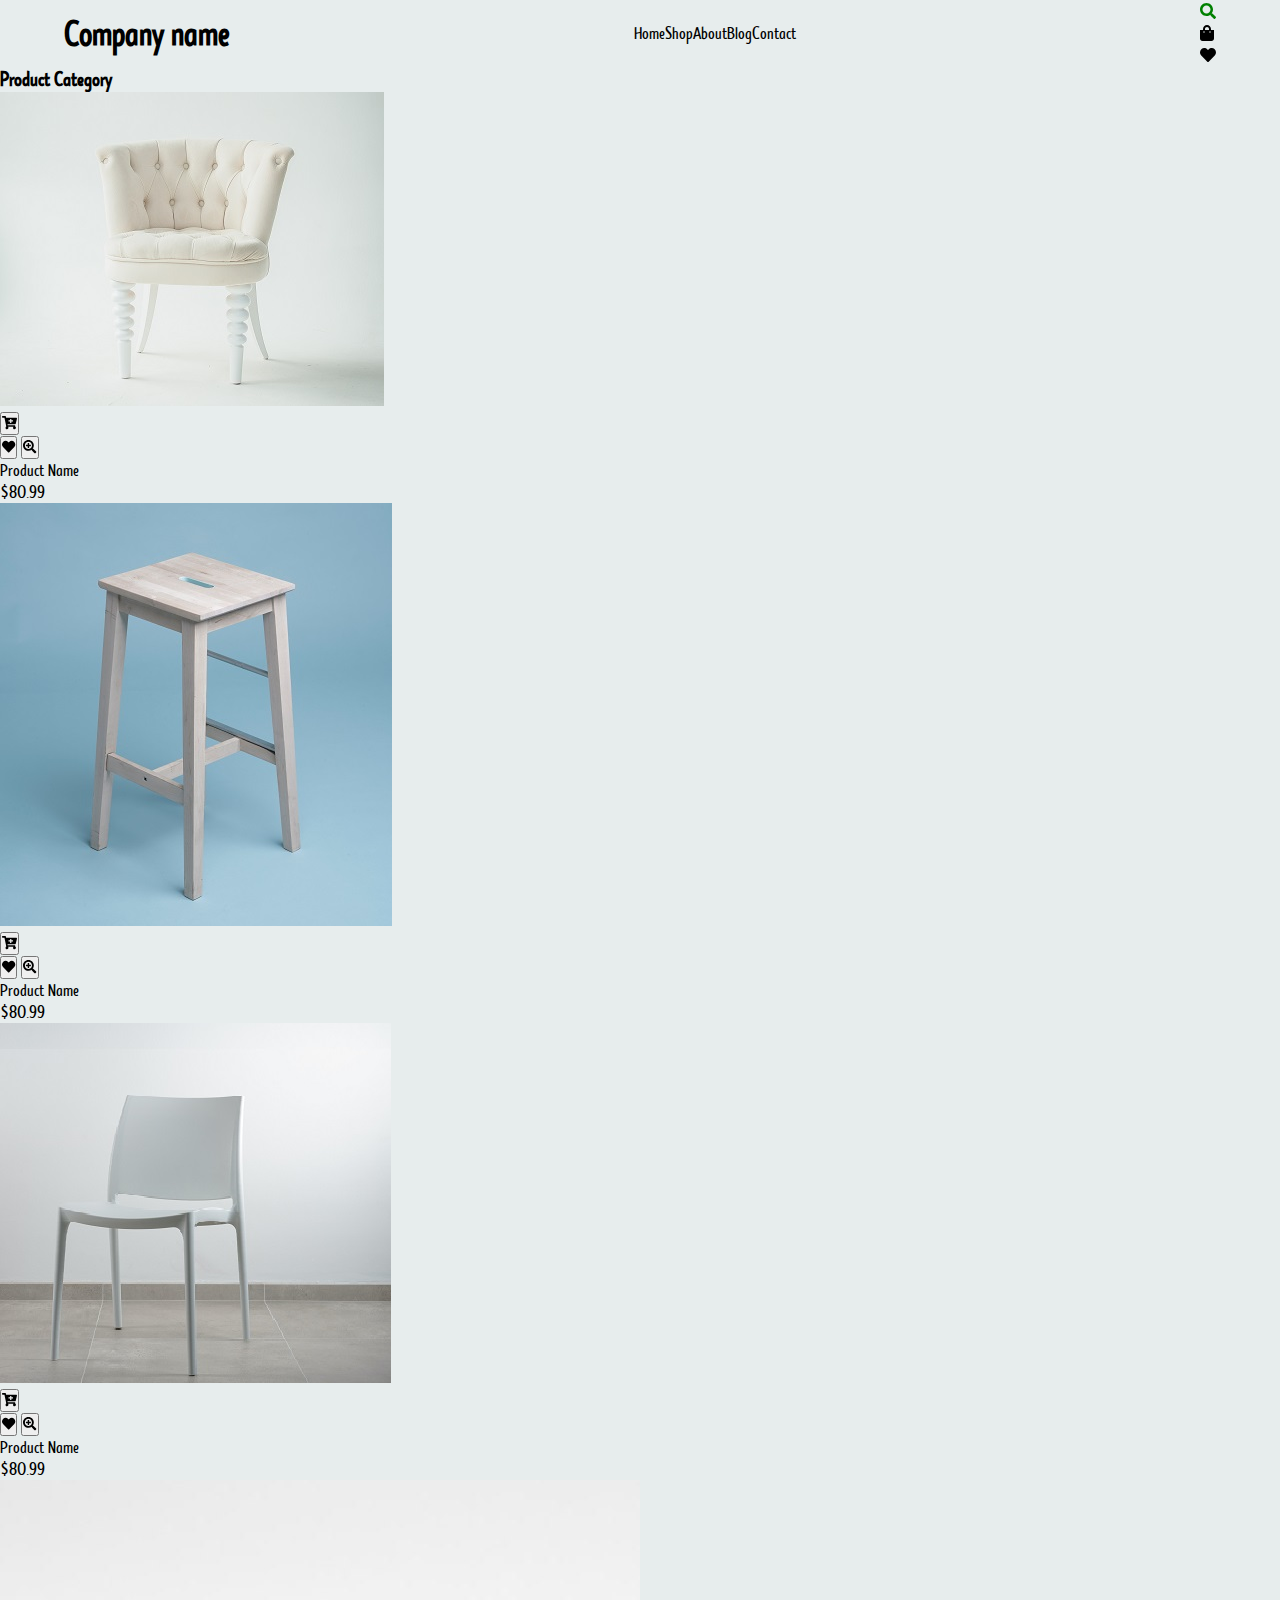
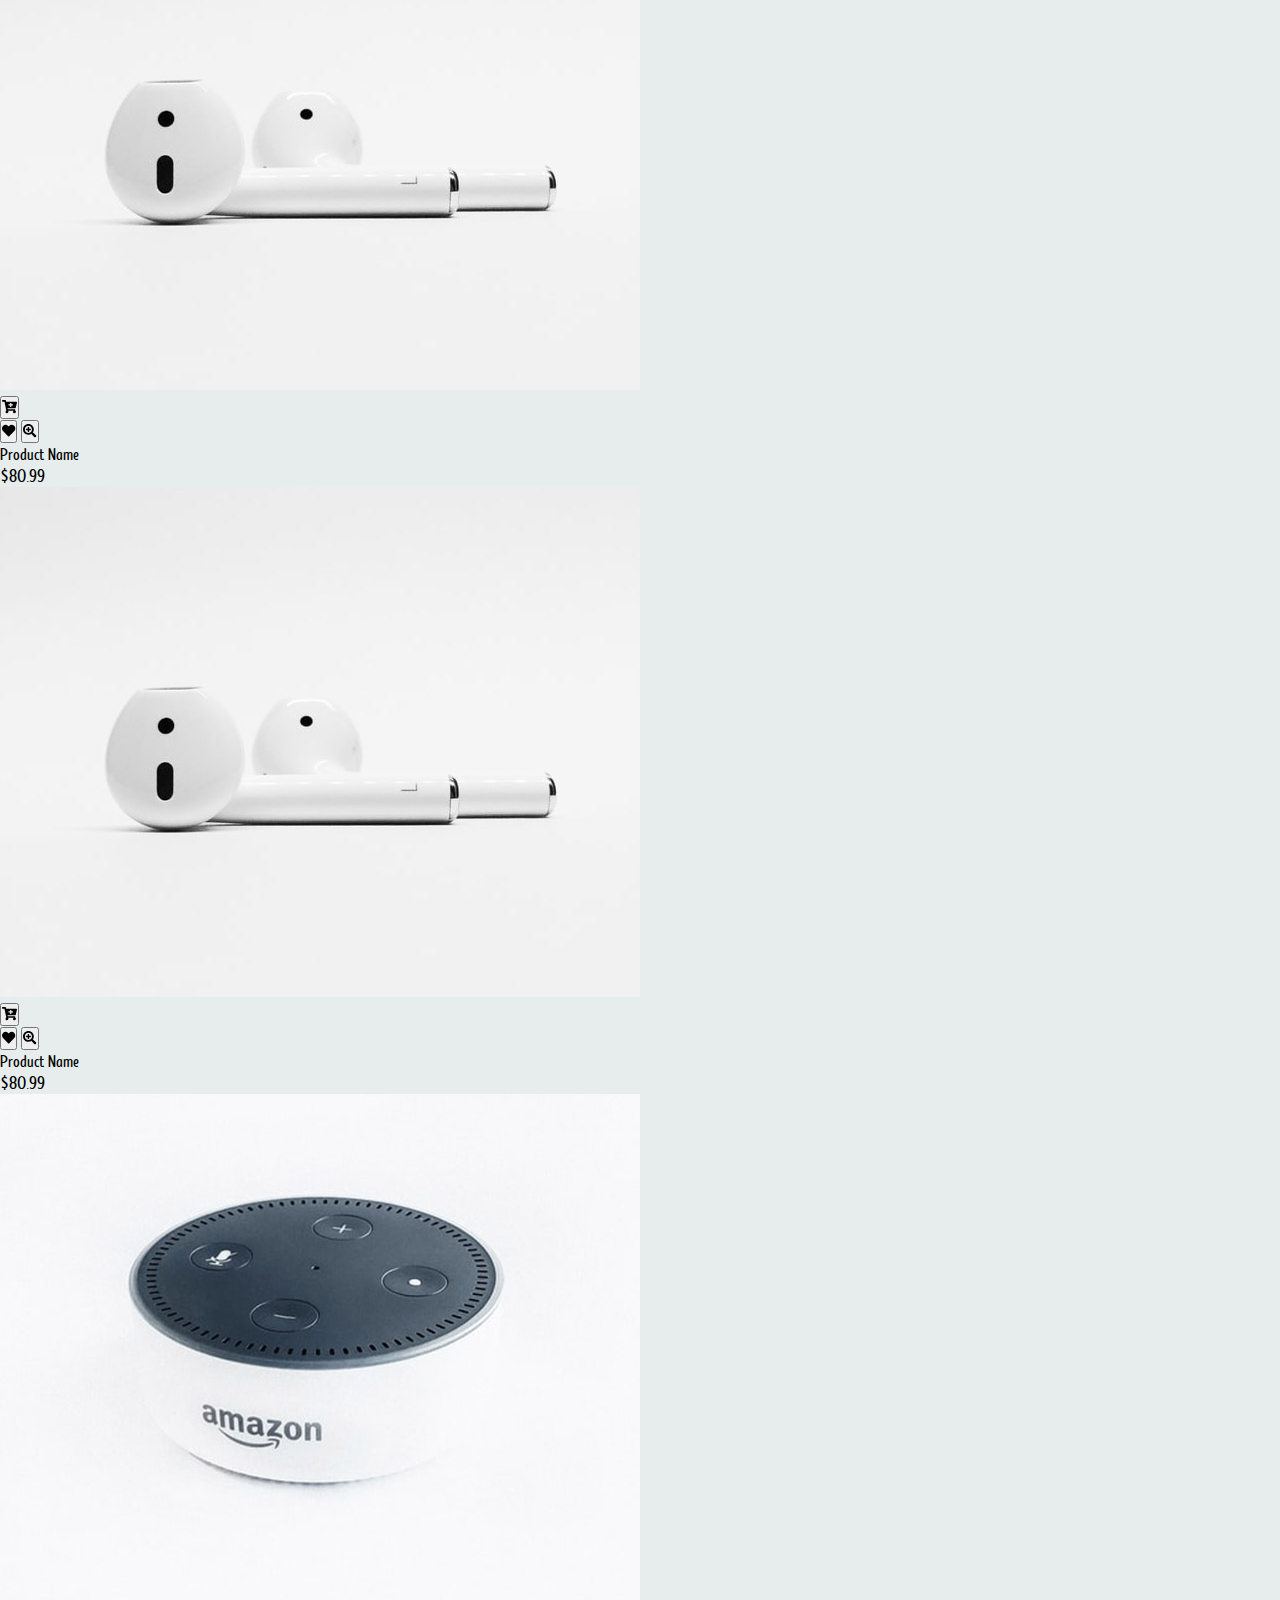
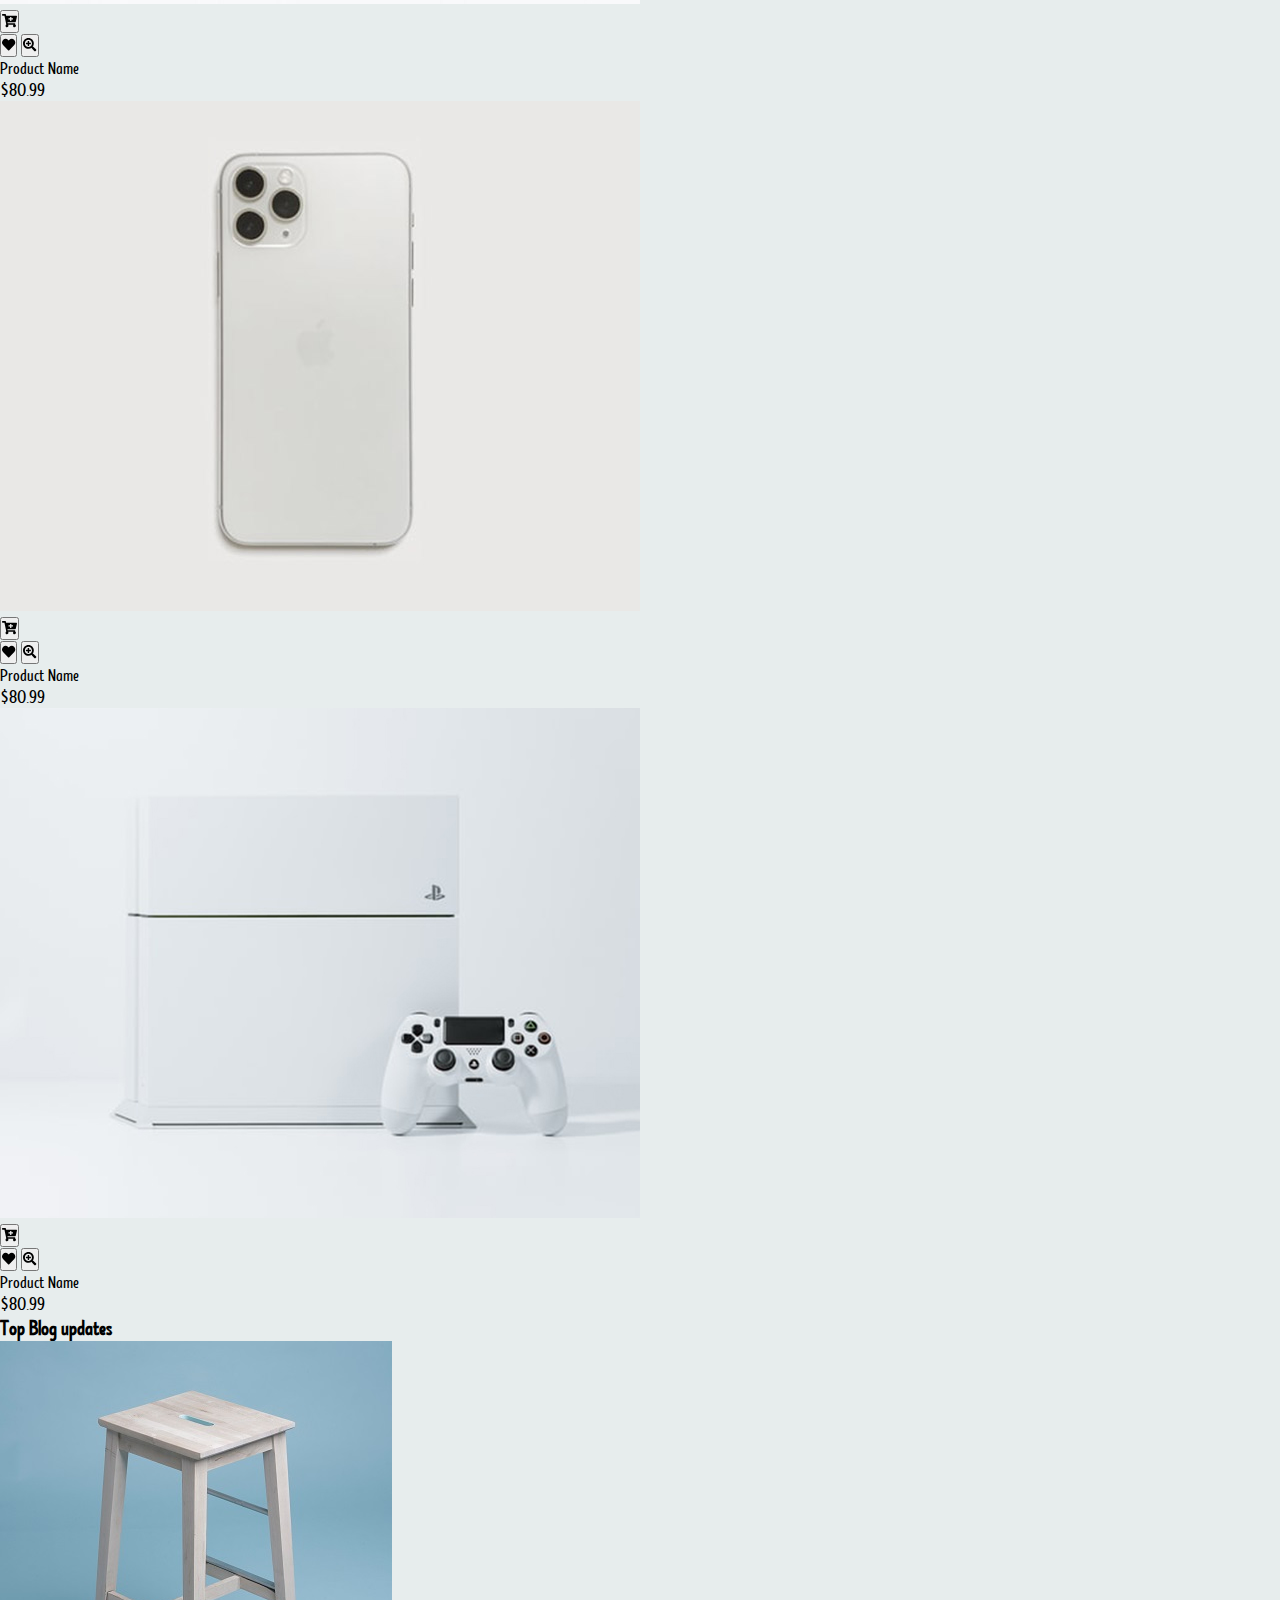
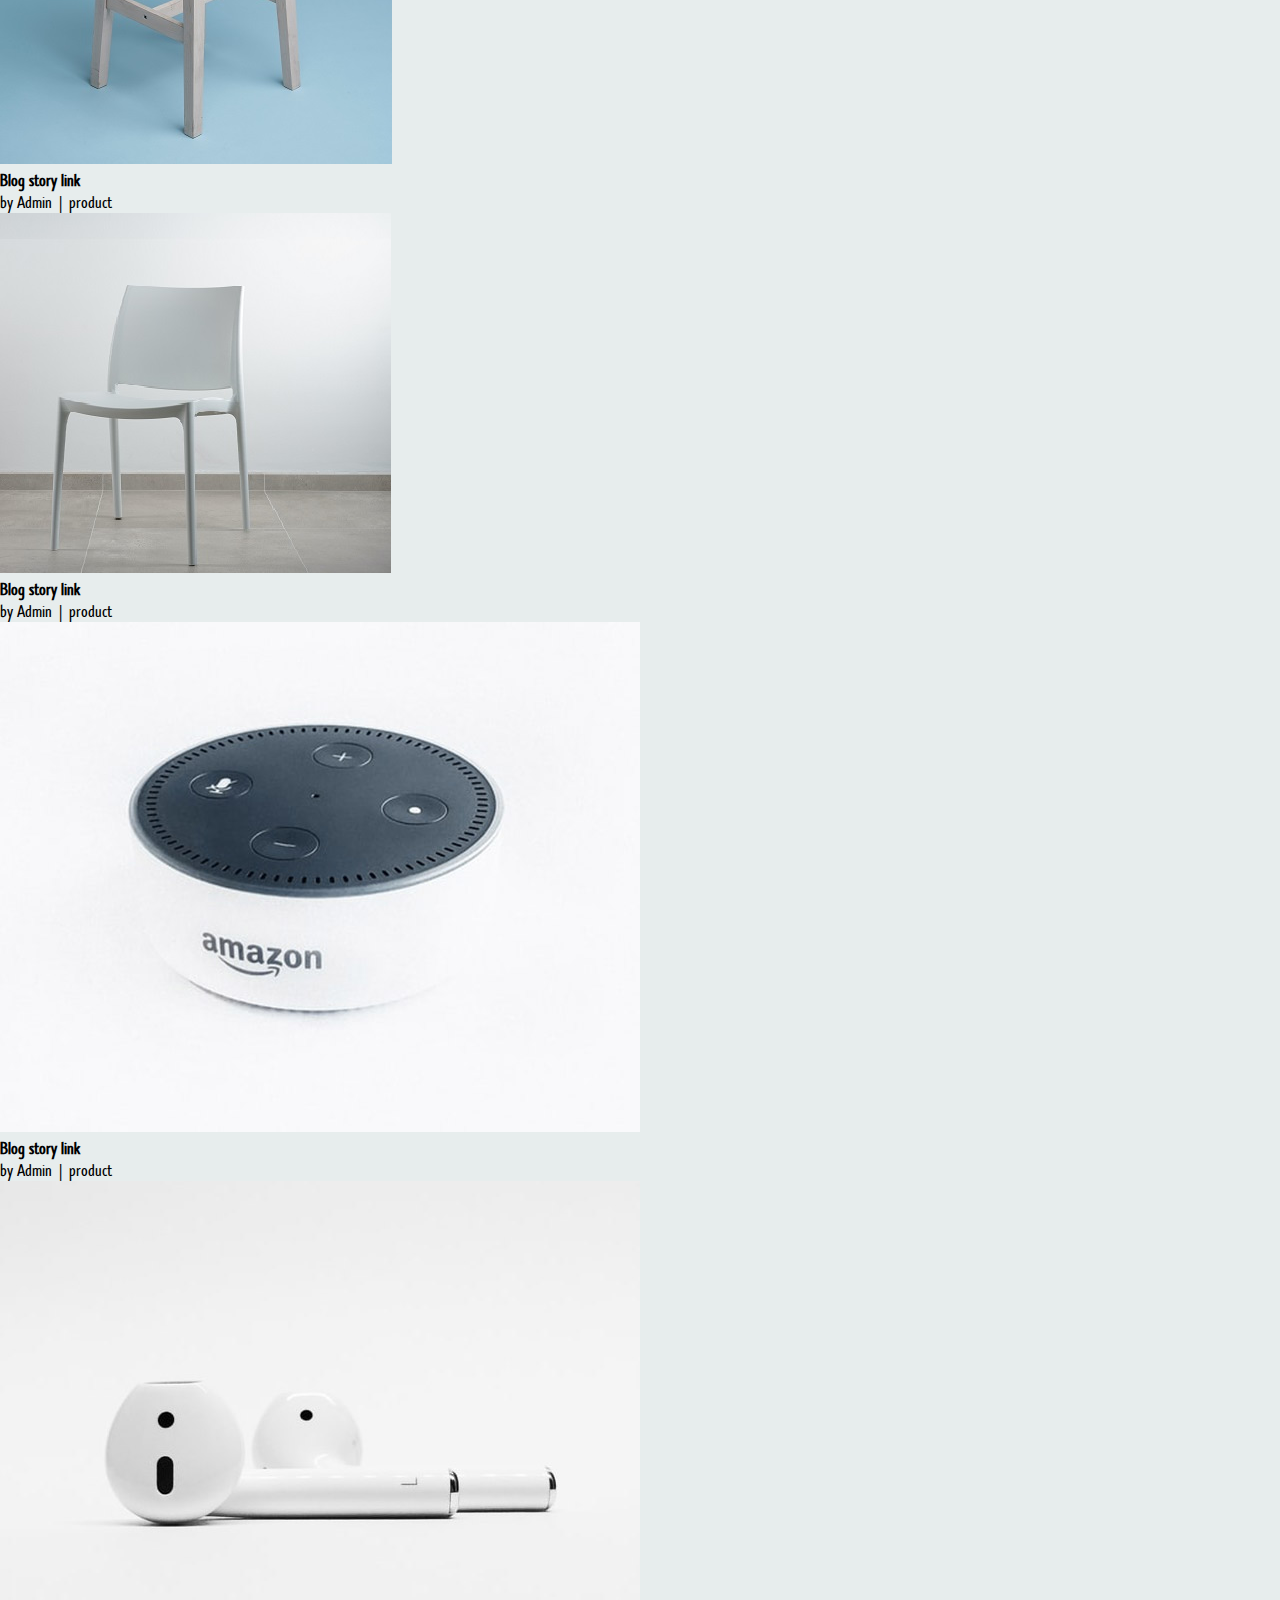
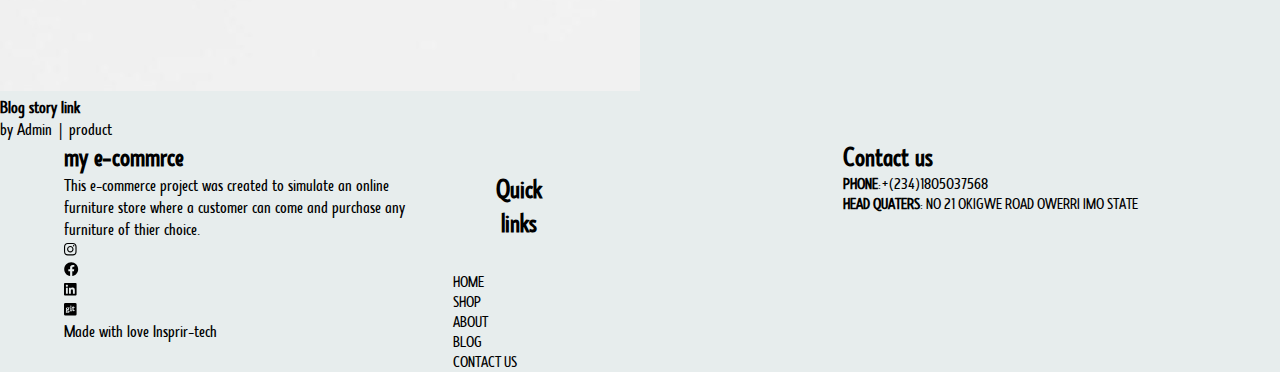
<file: products.html>
<!DOCTYPE html>
<html lang="en">
<head>
    <meta charset="UTF-8">
    <meta http-equiv="X-UA-Compatible" content="IE=edge">
    <meta name="viewport" content="width=device-width, initial-scale=1.0">
    <title>E-commerce Home</title>
    <link rel="stylesheet" href="./public/css/font-awesome.css">
    <link rel="stylesheet" href="./public/css/all.min.css">
    <link rel="stylesheet" href="public/css/main.css">
    
</head>
<body>
<div class="main">
<section class="header-section">
     <div class="site-menu">
         <div class="site-title">
                <h1>Company name</h1>
         </div>

             <ul class="site-nav hide_menu">
<li><a href="">Home</a></li>
<li><a href="">Shop</a></li>
<li><a href="">About</a></li>
<li><a href="">Blog</a></li>
<li><a href="">Contact</a></li> 
             </ul>


<ul class="menu-icons">
<li><i class="fas fa-search" aria-hidden="true"></i></li>
<li><i class="fas fa-shopping-bag    "></i></li>
<li><i class="fas fa-heart" aria-hidden="true"></i></li>
<li class="bars"><i class="fas fa-bars  "></i></li>
</ul>


     </div>
</section>



<div class="product-section product-container">
    <div class="section-title">
        <h3>Product Category</h3>
    </div>
    <div class="product-filter">

    </div>
    <div class="top-products">
    <div class="single-product-container">
        <div class="product">
            <div class="product-image">
                <img src="public/images/sample1.jpg"  class="product-image" alt="" srcset="">
            </div>
            <div class="add-to-cart">
                <button type="button" class="cart-btn"><i class="fas fa-cart-plus"></i></button>
            </div>
        </div>
        <div class="favorite">
            <button type="button">
                <i class="fa fa-heart" aria-hidden="true"></i>
            </button>
 
            <button>
              <i class="fa fa-search-plus" aria-hidden="true"></i>
            </button>
        <div class="product-name">
            <p>Product Name</p>
        </div>
            <div class="product-price">
                <p>$80.99</p>
            </div>
     </div>
    </div>

    <div class="single-product-container">
        <div class="product">
            <div class="product-image">
                <img src="public/images/sample2.jpg"  class="product-image" alt="" srcset="">
            </div>
            <div class="add-to-cart">
                <button type="button" class="cart-btn"><i class="fas fa-cart-plus"></i></button>
            </div>
        </div>
        <div class="favorite">
            <button type="button">
                <i class="fa fa-heart" aria-hidden="true"></i>
            </button>
 
            <button>
              <i class="fa fa-search-plus" aria-hidden="true"></i>
            </button>
        <div class="product-name">
            <p>Product Name</p>
        </div>
            <div class="product-price">
                <p>$80.99</p>
            </div>
     </div>
    </div>

    <div class="single-product-container">
        <div class="product">
            <div class="product-image">
                <img src="public/images/sample3.jpg"  class="product-image" alt="" srcset="">
            </div>
            <div class="add-to-cart">
                <button type="button" class="cart-btn"><i class="fas fa-cart-plus"></i></button>
            </div>
        </div>
        <div class="favorite">
            <button type="button">
                <i class="fa fa-heart" aria-hidden="true"></i>
            </button>
 
            <button>
              <i class="fa fa-search-plus" aria-hidden="true"></i>
            </button>
        <div class="product-name">
            <p>Product Name</p>
        </div>
            <div class="product-price">
                <p>$80.99</p>
            </div>
     </div>
    </div>

    <div class="single-product-container">
        <div class="product">
            <div class="product-image">
                <img src="public/images/sample4.jpg"  class="product-image" alt="" srcset="">
            </div>
            <div class="add-to-cart">
                <button type="button" class="cart-btn"><i class="fas fa-cart-plus"></i></button>
            </div>
        </div>
        <div class="favorite">
            <button type="button">
                <i class="fa fa-heart" aria-hidden="true"></i>
            </button>
 
            <button>
              <i class="fa fa-search-plus" aria-hidden="true"></i>
            </button>
        <div class="product-name">
            <p>Product Name</p>
        </div>
            <div class="product-price">
                <p>$80.99</p>
            </div>
     </div>
    </div>

    <div class="single-product-container">
        <div class="product">
            <div class="product-image">
                <img src="public/images/sample4.jpg"  class="product-image" alt="" srcset="">
            </div>
            <div class="add-to-cart">
                <button type="button" class="cart-btn"><i class="fas fa-cart-plus"></i></button>
            </div>
        </div>
        <div class="favorite">
            <button type="button">
                <i class="fa fa-heart" aria-hidden="true"></i>
            </button>
 
            <button>
              <i class="fa fa-search-plus" aria-hidden="true"></i>
            </button>
        <div class="product-name">
            <p>Product Name</p>
        </div>
            <div class="product-price">
                <p>$80.99</p>
            </div>
     </div>
    </div>

    <div class="single-product-container">
        <div class="product">
            <div class="product-image">
                <img src="public/images/sample5.jpg"  class="product-image" alt="" srcset="">
            </div>
            <div class="add-to-cart">
                <button type="button" class="cart-btn"><i class="fas fa-cart-plus"></i></button>
            </div>
        </div>
        <div class="favorite">
            <button type="button">
                <i class="fa fa-heart" aria-hidden="true"></i>
            </button>
 
            <button>
              <i class="fa fa-search-plus" aria-hidden="true"></i>
            </button>
        <div class="product-name">
            <p>Product Name</p>
        </div>
            <div class="product-price">
                <p>$80.99</p>
            </div>
     </div>
    </div>

    <div class="single-product-container">
        <div class="product">
            <div class="product-image">
                <img src="public/images/sample6.jpg"  class="product-image" alt="" srcset="">
            </div>
            <div class="add-to-cart">
                <button type="button" class="cart-btn"><i class="fas fa-cart-plus"></i></button>
            </div>
        </div>
        <div class="favorite">
            <button type="button">
                <i class="fa fa-heart" aria-hidden="true"></i>
            </button>
 
            <button>
              <i class="fa fa-search-plus" aria-hidden="true"></i>
            </button>
        <div class="product-name">
            <p>Product Name</p>
        </div>
            <div class="product-price">
                <p>$80.99</p>
            </div>
     </div>
    </div>

    <div class="single-product-container">
        <div class="product">
            <div class="product-image">
                <img src="public/images/sample7.jpg"  class="product-image" alt="" srcset="">
            </div>
            <div class="add-to-cart">
                <button type="button" class="cart-btn"><i class="fas fa-cart-plus"></i></button>
            </div>
        </div>
        <div class="favorite">
            <button type="button">
                <i class="fa fa-heart" aria-hidden="true"></i>
            </button>
 
            <button>
              <i class="fa fa-search-plus" aria-hidden="true"></i>
            </button>
        <div class="product-name">
            <p>Product Name</p>
        </div>
            <div class="product-price">
                <p>$80.99</p>
            </div>
     </div>
    </div>

    </div>
</div>



<div class=" blog-section container">
    <div class="section-title">
        <h3>Top Blog updates</h3>
    </div>
    <div class="blog-update-section">


        <div class="blog-story-container">
            <div class="blog-story">
                <div class="blog-story-image">
                    <img src="./public/images/sample2.jpg" alt="">
        
                </div>
                <div class="blog-story-details">
            <h4 class="story-link"><a href="#">Blog story link</a></h4>
            <p>by Admin | product</p>
                </div>
            </div>
        </div>


        <div class="blog-story-container">
            <div class="blog-story">
                <div class="blog-story-image">
                    <img src="./public/images/sample3.jpg" alt="">
        
                </div>
                <div class="blog-story-details">
            <h4 class="story-link"><a href="#">Blog story link</a></h4>
            <p>by Admin | product</p>
                </div>
            </div>
        </div>


        <div class="blog-story-container">
            <div class="blog-story">
                <div class="blog-story-image">
                    <img src="./public/images/sample5.jpg" alt="">
        
                </div>
                <div class="blog-story-details">
            <h4 class="story-link"><a href="#">Blog story link</a></h4>
            <p>by Admin | product</p>
                </div>
            </div>
        </div>

        <div class="blog-story-container">
            <div class="blog-story">
                <div class="blog-story-image">
                    <img src="./public/images/sample4.jpg" alt="">
        
                </div>
                <div class="blog-story-details">
            <h4 class="story-link"><a href="#">Blog story link</a></h4>
            <p>by Admin | product</p>
                </div>
            </div>
        </div>
</div>
</div>

<div class="footer">
<div class="side-desc">
    <h2>my e-commrce</h2>
<p>This e-commerce project was created to simulate an online furniture store where a customer can come and purchase any furniture of thier choice.</p>

<nav class="socials">
    <li><a href=""><i class="fab fa-instagram "></i></a></li>
    <li><a href=""> <i class="fab fa-facebook" aria-hidden="true"></i></a></li>
    <li><a href=""><i class="fab fa-linkedin aria-hidden="true"></i></a></li>
    <li><a href="">   <i class="fab fa-git-square" aria-hidden="true"></i></a></li>
</nav>
<div class="signature">
    <p>Made with love Insprir-tech</p>
</div>
</div>
<div class="quick-links">
    <h2>Quick links</h2>
<nav>
    <ul>
        <li><a href="">Home</a></li>
        <li><a href="">Shop</a></li>
        <li><a href="">About</a></li>
        <li><a href="">Blog</a></li>
        <li><a href="">Contact us</a></li>
    </ul>
</nav>
</div>

<div class="constact-us">
    <h2>Contact us</h2>
    <ul>
        <li><b>Phone</b>:+(234)1805037568</li>
        <li><b>Head quaters</b>: No 21 okigwe road owerri imo state </li>
        <li><a href=""></a></li>
    </ul>
</div>


</div>

</div>
<script src="./public/js/all.min.js"></script>
<script src="./public/js/main.js"></script>
</body>
</html>
</file>
<file: public/css/main.css>
@import 'reset.css';
@import 'variable.css';
@import 'slick.css';
@import 'slick-theme.css';
@import  'site-menu.css';
@import 'cart.css';
@import 'hero.css';
@import 'product.css';
@import 'ads.css';
@import 'blog.css';
@import 'footer.css';
</file>
